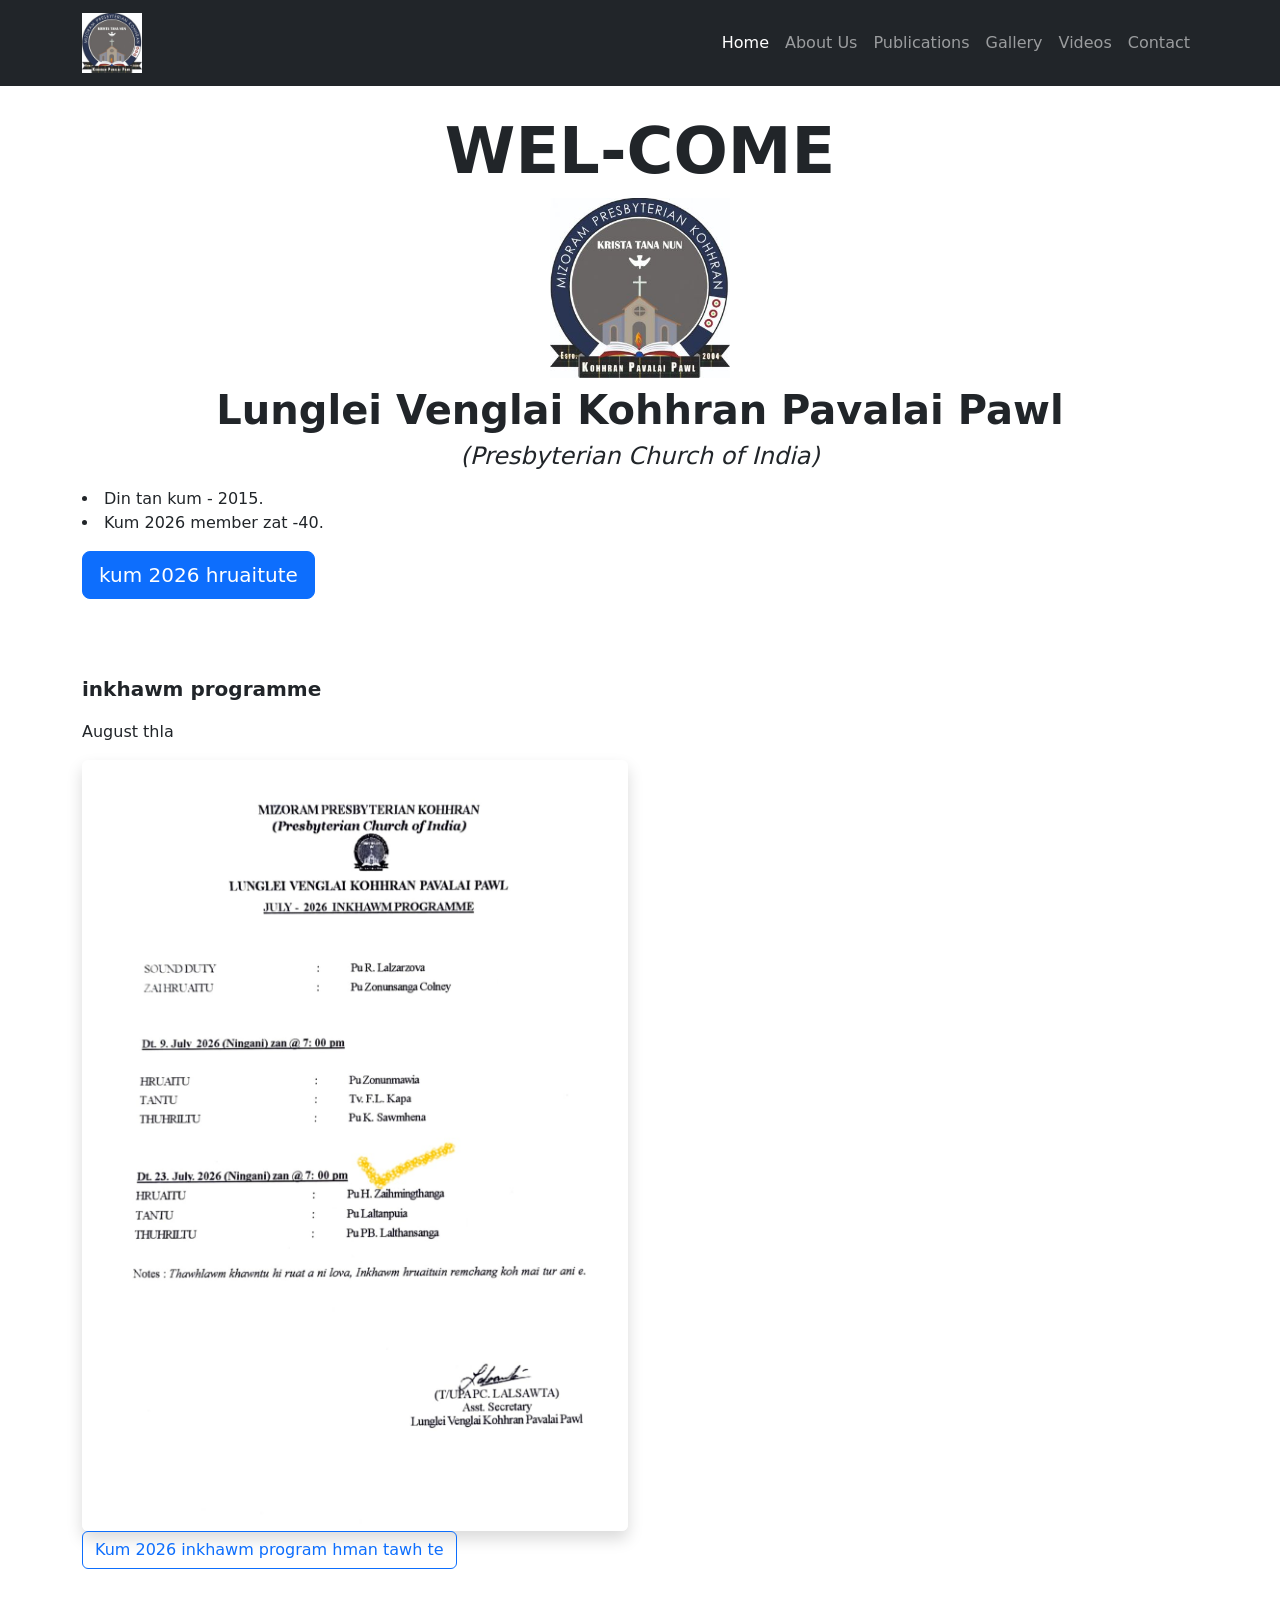
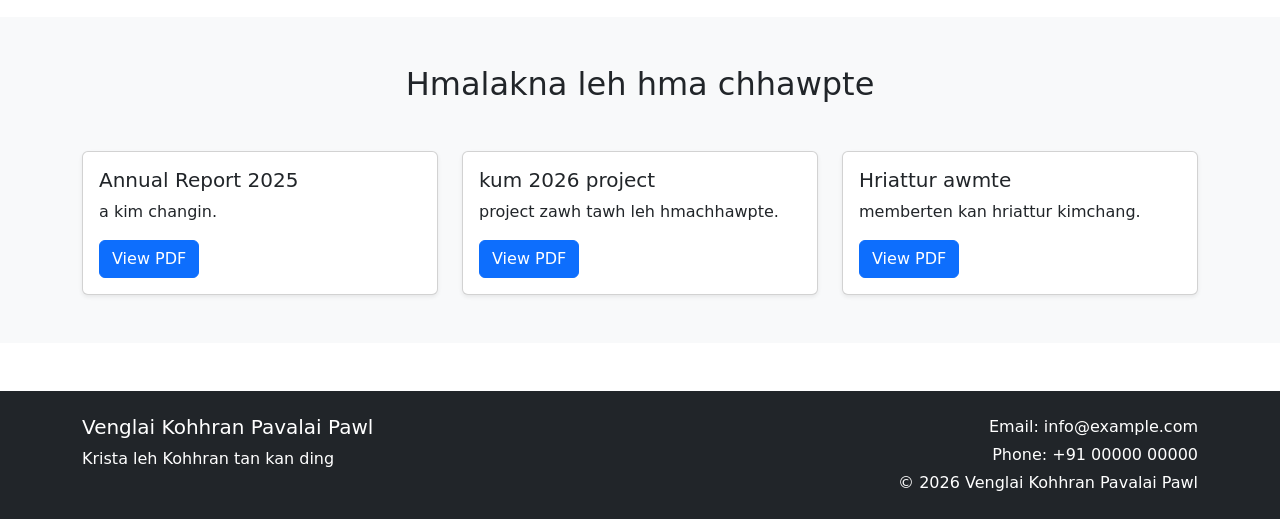
<file: index.html>
<!DOCTYPE html>
<html lang="en">
<head>
<meta charset="UTF-8">
<meta name="viewport" content="width=device-width, initial-scale=1.0">
<title>Our Organization</title>
<link href="https://cdn.jsdelivr.net/npm/bootstrap@5.3.8/dist/css/
bootstrap.min.css" rel="stylesheet">
<link rel="stylesheet" href="css/style.css">
<link rel="manifest" href="manifest.json">
<meta name="theme-color" content="#0d6efd">
</head>
<body>
<nav class="navbar navbar-expand-lg bg-dark navbar-dark">
    <div class="container">

         <a class="navbar-brand d-flex align-items-center"
   href="index.html">

    <img src="images/banner.jpg"
         alt="Organization Logo"
         width="60"
         height="60"
         class="me-4">
		 </a>
        <button class="navbar-toggler" type="button"
                data-bs-toggle="collapse"
                data-bs-target="#mainNav">
            <span class="navbar-toggler-icon"></span>
        </button>

        <div class="collapse navbar-collapse" id="mainNav">
            <ul class="navbar-nav ms-auto">

                <li class="nav-item">
                    <a class="nav-link active" href="index.html">Home</a>
                </li>

                <li class="nav-item">
                    <a class="nav-link" href="about.html">About Us</a>
                </li>

                <li class="nav-item">
                    <a class="nav-link" href="publications.html">Publications</a>
                </li>

                <li class="nav-item">
                    <a class="nav-link" href="gallery.html">Gallery</a>
                </li>

                <li class="nav-item">
                    <a class="nav-link" href="videos.html">Videos</a>
                </li>

                <li class="nav-item">
                    <a class="nav-link" href="contact.html">Contact</a>
                </li>

            </ul>
        </div>
    </div>
</nav>
<section class="hero-section py-5">
    <div class="container py-5 hero-content">
	
        <div class="row align-items-center">

            <div class=" col-lg-12">
			
			
					 
                <h1 class=" text-center display-3 fw-bold">
				WEL-COME
                  </h1>
					<img src="images/banner.jpg" class="d-block mx-auto my-2" style="width:180px; height:auto;" alt="logo">
					 <h1 class=" text-center display-7 fw-bold">
					Lunglei Venglai Kohhran Pavalai Pawl </h1>
					      <h4 class="text-center fst-italic"  "fw-bold">      
						  (Presbyterian Church of India)
                </h4>

                <p class="lead">
				<li>
                    Din tan kum - 2015.
					</li>
					<li>
					Kum 2026 member zat -40.
					</li>
                </p>

                <a href="about.html" class="btn btn-primary btn-lg">
                    kum 2026 hruaitute
                </a>
            </div>
</div>
        </div>
   
</section>
<section class="py-5">
    <div class="container">


        <div class="row align-items-center">
<div class="col-md-6 mt-4 mt-md-0">
                <p class="fs-5 fw-bold"> inkhawm programme </p>

                <p>
                    August thla
                </p>
            <div class="col-md-12">
                <img src="images/prog.jpg"
                     class="img-fluid rounded shadow mx-auto d-block"
                     alt="Organization activity">
            </div>

            

                <a href="about.html" class="btn btn-outline-primary">
                    Kum 2026 inkhawm program hman tawh te
                </a>
            </div>

        </div>
    </div>
</section>
<section class="py-5 bg-light">
    <div class="container">

        <div class="text-center mb-5">
            <h2> Hmalakna leh hma chhawpte</h2>
        </div>

        <div class="row g-4">

            <div class="col-md-6 col-lg-4">
                <div class="card h-100 shadow-sm">
                    <div class="card-body">
                        <h5 class="card-title">Annual Report 2025</h5>
                        <p class="card-text">
                            a kim changin.
                        </p>
                        <a href="publications/Publication1.pdf"
                           class="btn btn-primary"
                           target="_blank">
                            View PDF
                        </a>
                    </div>
                </div>
            </div>
          <div class="col-md-6 col-lg-4">
                <div class="card h-100 shadow-sm">
                    <div class="card-body">
                        <h5 class="card-title"> kum 2026 project</h5>
                        <p class="card-text">
                            project zawh tawh leh hmachhawpte.
                        </p>
                        <a href="publications/publication2.pdf"
                           class="btn btn-primary"
                           target="_blank">
                            View PDF
                        </a>
                    </div>
                </div>
            </div>

            <div class="col-md-6 col-lg-4">
                <div class="card h-100 shadow-sm">
                    <div class="card-body">
                        <h5 class="card-title">Hriattur awmte</h5>
                        <p class="card-text">
                            memberten kan hriattur kimchang.
                        </p>
                        <a href="publications/newsletter.pdf"
                           class="btn btn-primary"
                           target="_blank">
                            View PDF
                        </a>
                    </div>
                </div>
            </div>

        </div>
    </div>
</section>

<footer class="bg-dark text-white py-4 mt-5">
    <div class="container">
        <div class="row">

            <div class="col-md-6">
                <h5>Venglai Kohhran Pavalai Pawl</h5>
                <p>
                    Krista leh Kohhran tan kan ding
                </p>
            </div>

            <div class="col-md-6 text-md-end">
                <p class="mb-1">Email: info@example.com</p>
                <p class="mb-1">Phone: +91 00000 00000</p>
                <p class="mb-0">&copy; 2026 Venglai Kohhran Pavalai Pawl</p>
            </div>

        </div>
    </div>
</footer>
<script>
if ('serviceWorker' in navigator) {
  navigator.serviceWorker.register('service-worker.js');
}
</script>
<script src="https://cdn.jsdelivr.net/npm/bootstrap@5.3.8/dist/js/
bootstrap.bundle.min.js"></script>
</body>
</html>
</file>
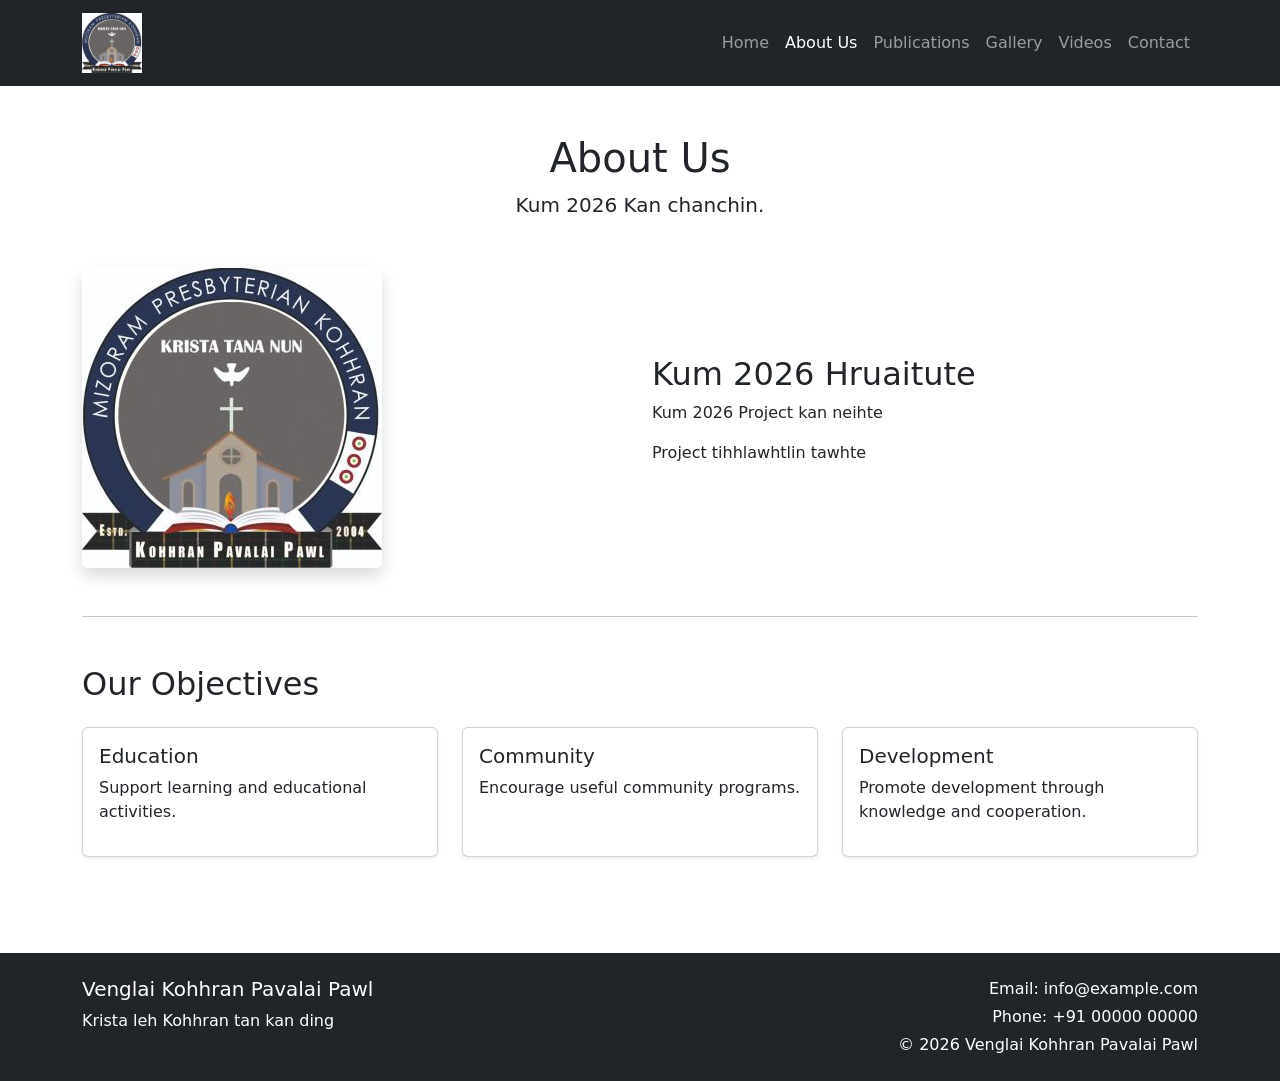
<file: about.html>
<!DOCTYPE html>
<html lang="en">
<head>
<meta charset="UTF-8">
<meta name="viewport" content="width=device-width, initial-scale=1.0">
<title>Our Organization</title>
<link href="https://cdn.jsdelivr.net/npm/bootstrap@5.3.8/dist/css/
bootstrap.min.css" rel="stylesheet">
<link rel="stylesheet" href="css/style.css">
<link rel="manifest" href="manifest.json">
<meta name="theme-color" content="#0d6efd">
</head>
<body>
<nav class="navbar navbar-expand-lg bg-dark navbar-dark">
    <div class="container">

        <a class="navbar-brand d-flex align-items-center"
   href="index.html">

    <img src="images/banner.jpg"
         alt="Organization Logo"
         width="60"
         height="60"
         class="me-4">
		 </a>

        <button class="navbar-toggler" type="button"
                data-bs-toggle="collapse"
                data-bs-target="#mainNav">
            <span class="navbar-toggler-icon"></span>
        </button>

        <div class="collapse navbar-collapse" id="mainNav">
            <ul class="navbar-nav ms-auto">

                <li class="nav-item">
                    <a class="nav-link" href="index.html">Home</a>
                </li>

                <li class="nav-item">
                    <a class="nav-link active" href="about.html">About Us</a>
                </li>

                <li class="nav-item">
                    <a class="nav-link" href="publications.html">Publications</a>
                </li>

                <li class="nav-item">
                    <a class="nav-link" href="gallery.html">Gallery</a>
                </li>

                <li class="nav-item">
                    <a class="nav-link" href="videos.html">Videos</a>
                </li>

                <li class="nav-item">
                    <a class="nav-link" href="contact.html">Contact</a>
                </li>

            </ul>
        </div>
    </div>
</nav>
<section class="py-5">
<div class="container">
<div class="text-center mb-5">
<h1>About Us</h1>
<p class="lead">
 Kum 2026 Kan chanchin.
</p>
</div>
<div class="row align-items-center g-4">
<div class="col-md-6">
<img src="images/banner.jpg"
class="img-fluid rounded shadow"
alt="About our organization">
</div>
<div class="col-md-6">
<h2> Kum 2026 Hruaitute</h2>
<p>
 Kum 2026 Project kan neihte
</p>
<p>
 Project tihhlawhtlin tawhte
</p>
</div>
</div>
<hr class="my-5">
<h2 class="mb-4">Our Objectives</h2>
<div class="row g-4">
<div class="col-md-4">
<div class="card h-100 shadow-sm">
<div class="card-body">
<h5>Education</h5>
<p>
 Support learning and educational activities.
</p>
</div>
</div>
</div>
<div class="col-md-4">
<div class="card h-100 shadow-sm">
<div class="card-body">
<h5>Community</h5>
<p>
 Encourage useful community programs.
</p>
</div>
</div>
</div>
<div class="col-md-4">
<div class="card h-100 shadow-sm">
<div class="card-body">
<h5>Development</h5>
<p>
 Promote development through knowledge and 
 cooperation.
</p>
</div>
</div>
</div>
</div>
</div>
</section>
<footer class="bg-dark text-white py-4 mt-5">
    <div class="container">
        <div class="row">

            <div class="col-md-6">
                <h5>Venglai Kohhran Pavalai Pawl</h5>
                <p>
                    Krista leh Kohhran tan kan ding
                </p>
            </div>

            <div class="col-md-6 text-md-end">
                <p class="mb-1">Email: info@example.com</p>
                <p class="mb-1">Phone: +91 00000 00000</p>
                <p class="mb-0">&copy; 2026 Venglai Kohhran Pavalai Pawl</p>
            </div>

        </div>
    </div>
</footer>
<script>
if ('serviceWorker' in navigator) {
  navigator.serviceWorker.register('service-worker.js');
}
</script>
<script src="https://cdn.jsdelivr.net/npm/bootstrap@5.3.8/dist/js/
bootstrap.bundle.min.js"></script>
</body>
</html>
</file>
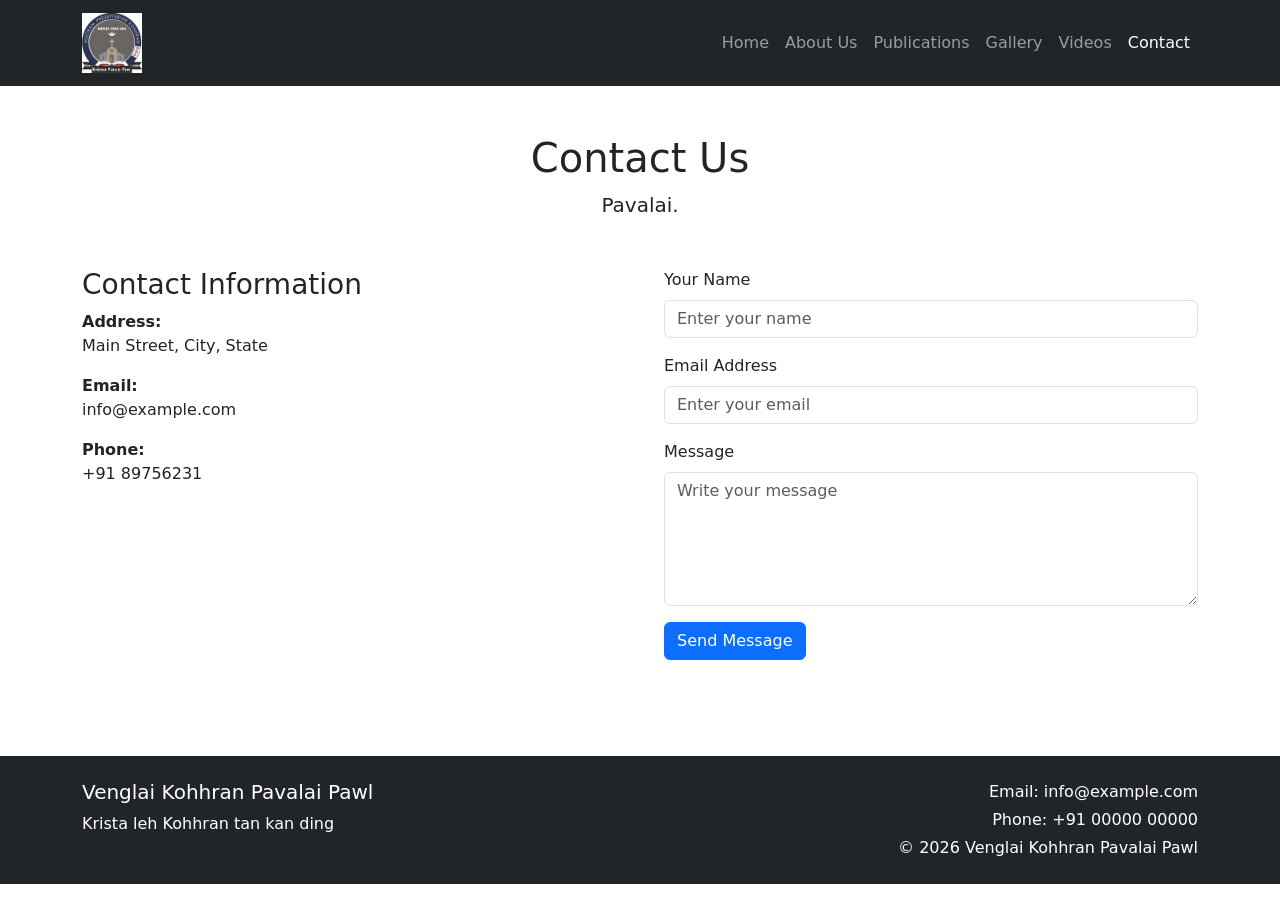
<file: contact.html>
<!DOCTYPE html>
<html lang="en">
<head>
<meta charset="UTF-8">
<meta name="viewport" content="width=device-width, initial-scale=1.0">
<title>Our Organization</title>
<link href="https://cdn.jsdelivr.net/npm/bootstrap@5.3.8/dist/css/
bootstrap.min.css" rel="stylesheet">
<link rel="stylesheet" href="css/style.css">
<link rel="manifest" href="manifest.json">
<meta name="theme-color" content="#0d6efd">
</head>
<body>
<nav class="navbar navbar-expand-lg bg-dark navbar-dark">
    <div class="container">

        <a class="navbar-brand d-flex align-items-center"
   href="index.html">

    <img src="images/banner.jpg"
         alt="Organization Logo"
         width="60"
         height="60"
         class="me-4">
		 </a>

        <button class="navbar-toggler" type="button"
                data-bs-toggle="collapse"
                data-bs-target="#mainNav">
            <span class="navbar-toggler-icon"></span>
        </button>

        <div class="collapse navbar-collapse" id="mainNav">
            <ul class="navbar-nav ms-auto">

                <li class="nav-item">
                    <a class="nav-link" href="index.html">Home</a>
                </li>

                <li class="nav-item">
                    <a class="nav-link" href="about.html">About Us</a>
                </li>

                <li class="nav-item">
                    <a class="nav-link" href="publications.html">Publications</a>
                </li>

                <li class="nav-item">
                    <a class="nav-link" href="gallery.html">Gallery</a>
                </li>

                <li class="nav-item">
                    <a class="nav-link" href="videos.html">Videos</a>
                </li>

                <li class="nav-item">
                    <a class="nav-link active" href="contact.html">Contact</a>
                </li>

            </ul>
        </div>
    </div>
</nav>
<section class="py-5">
<div class="container">
<div class="text-center mb-5">
<h1>Contact Us</h1>
<p class="lead">Pavalai.</p>
</div>
<div class="row g-5">
<div class="col-md-6">
<h3>Contact Information</h3>
<p>
<strong>Address:</strong><br>
 Main Street, City, State
</p>
<p>
<strong>Email:</strong><br>
 info@example.com
</p>
<p>
<strong>Phone:</strong><br>
 +91 89756231
</p>
</div>
<div class="col-md-6">
<form>
<div class="mb-3">
<label for="name" class="form-label">
Your Name
</label>
<input type="text"
class="form-control"
id="name"
placeholder="Enter your name">
</div>
<div class="mb-3">
<label for="email" class="form-label">
 Email Address
</label>
<input type="email"
class="form-control"
id="email"
placeholder="Enter your email">
</div>
<div class="mb-3">
<label for="message" class="form-label">
 Message
</label>
<textarea class="form-control"
id="message"
rows="5"
placeholder="Write your message"></textarea>
</div>
<button type="submit" class="btn btn-primary">
Send Message
</button>
</form>
</div>
</div>
</div>
</section>

<footer class="bg-dark text-white py-4 mt-5">
    <div class="container">
        <div class="row">

            <div class="col-md-6">
                <h5>Venglai Kohhran Pavalai Pawl</h5>
                <p>
                    Krista leh Kohhran tan kan ding
                </p>
            </div>

            <div class="col-md-6 text-md-end">
                <p class="mb-1">Email: info@example.com</p>
                <p class="mb-1">Phone: +91 00000 00000</p>
                <p class="mb-0">&copy; 2026 Venglai Kohhran Pavalai Pawl</p>
            </div>

        </div>
    </div>
</footer>
<script>
if ('serviceWorker' in navigator) {
  navigator.serviceWorker.register('service-worker.js');
}
</script>
<script src="https://cdn.jsdelivr.net/npm/bootstrap@5.3.8/dist/js/
bootstrap.bundle.min.js"></script>
</body>
</html>
</file>
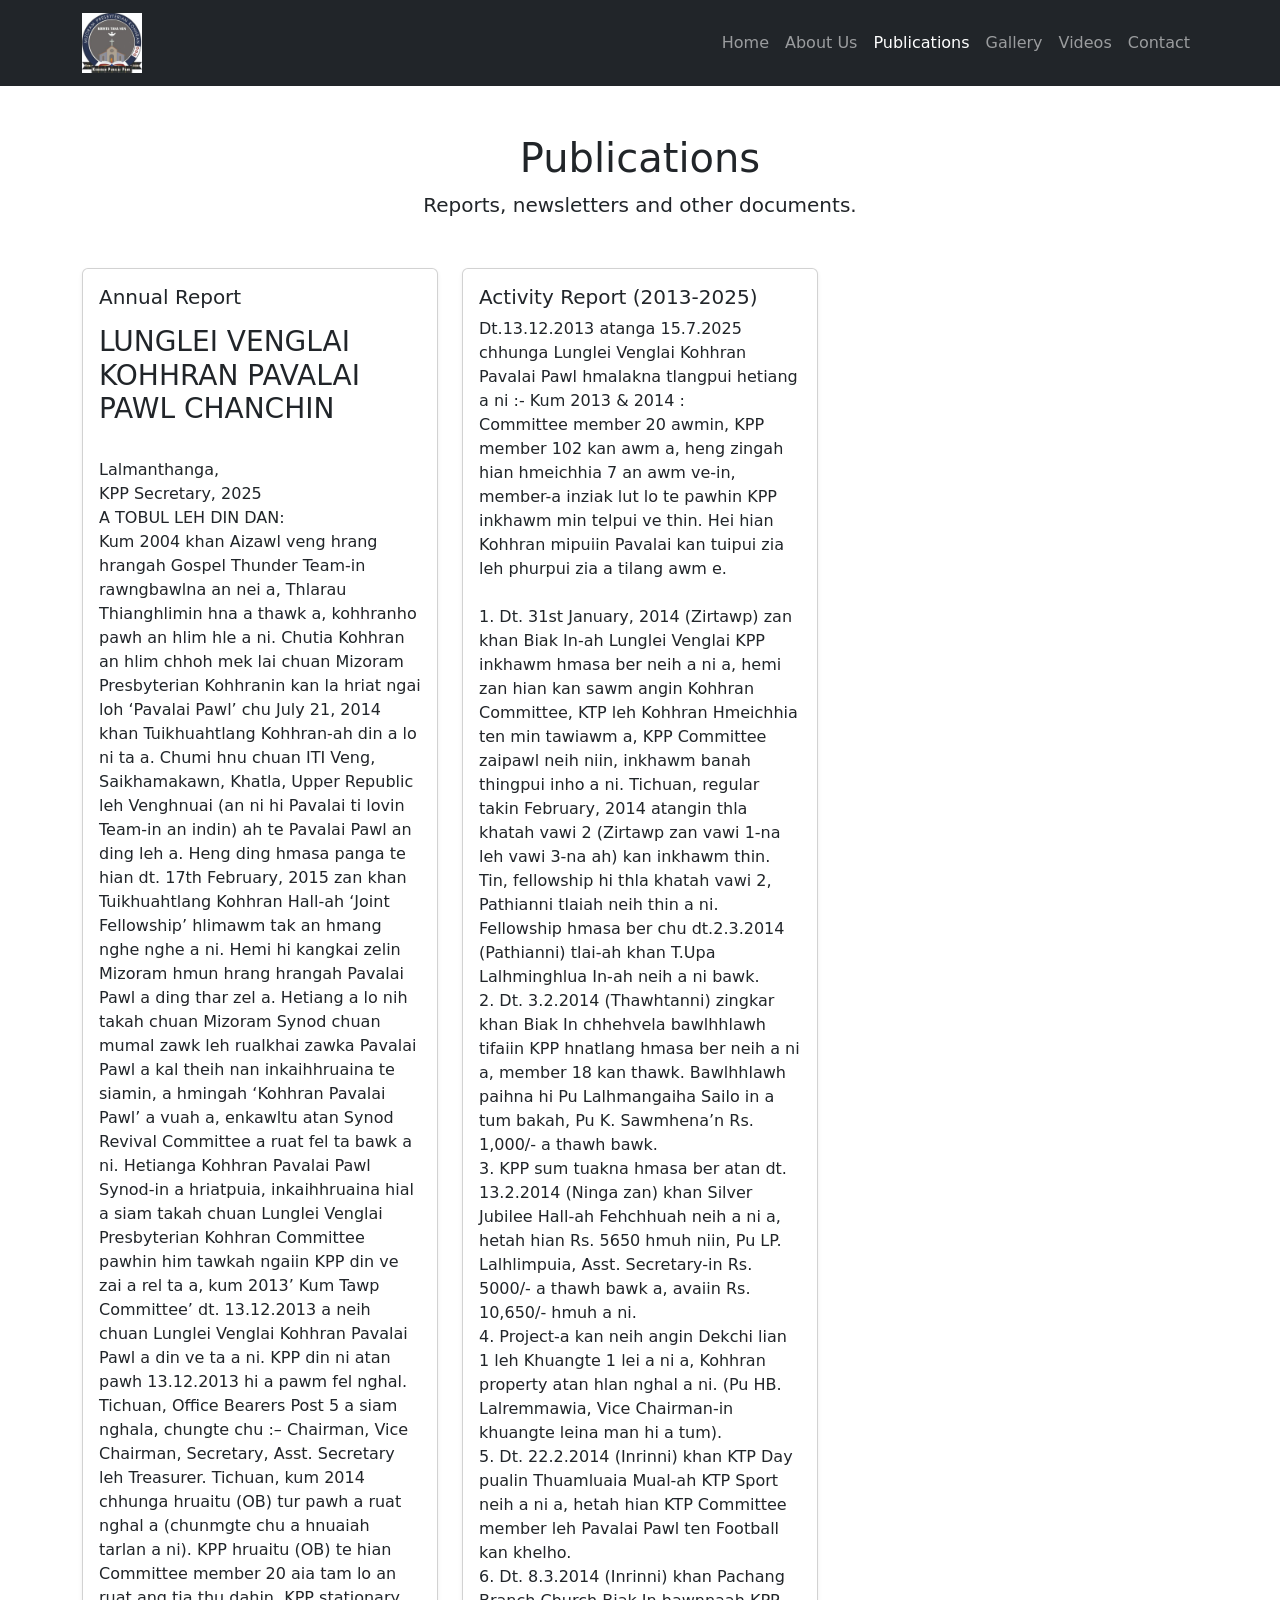
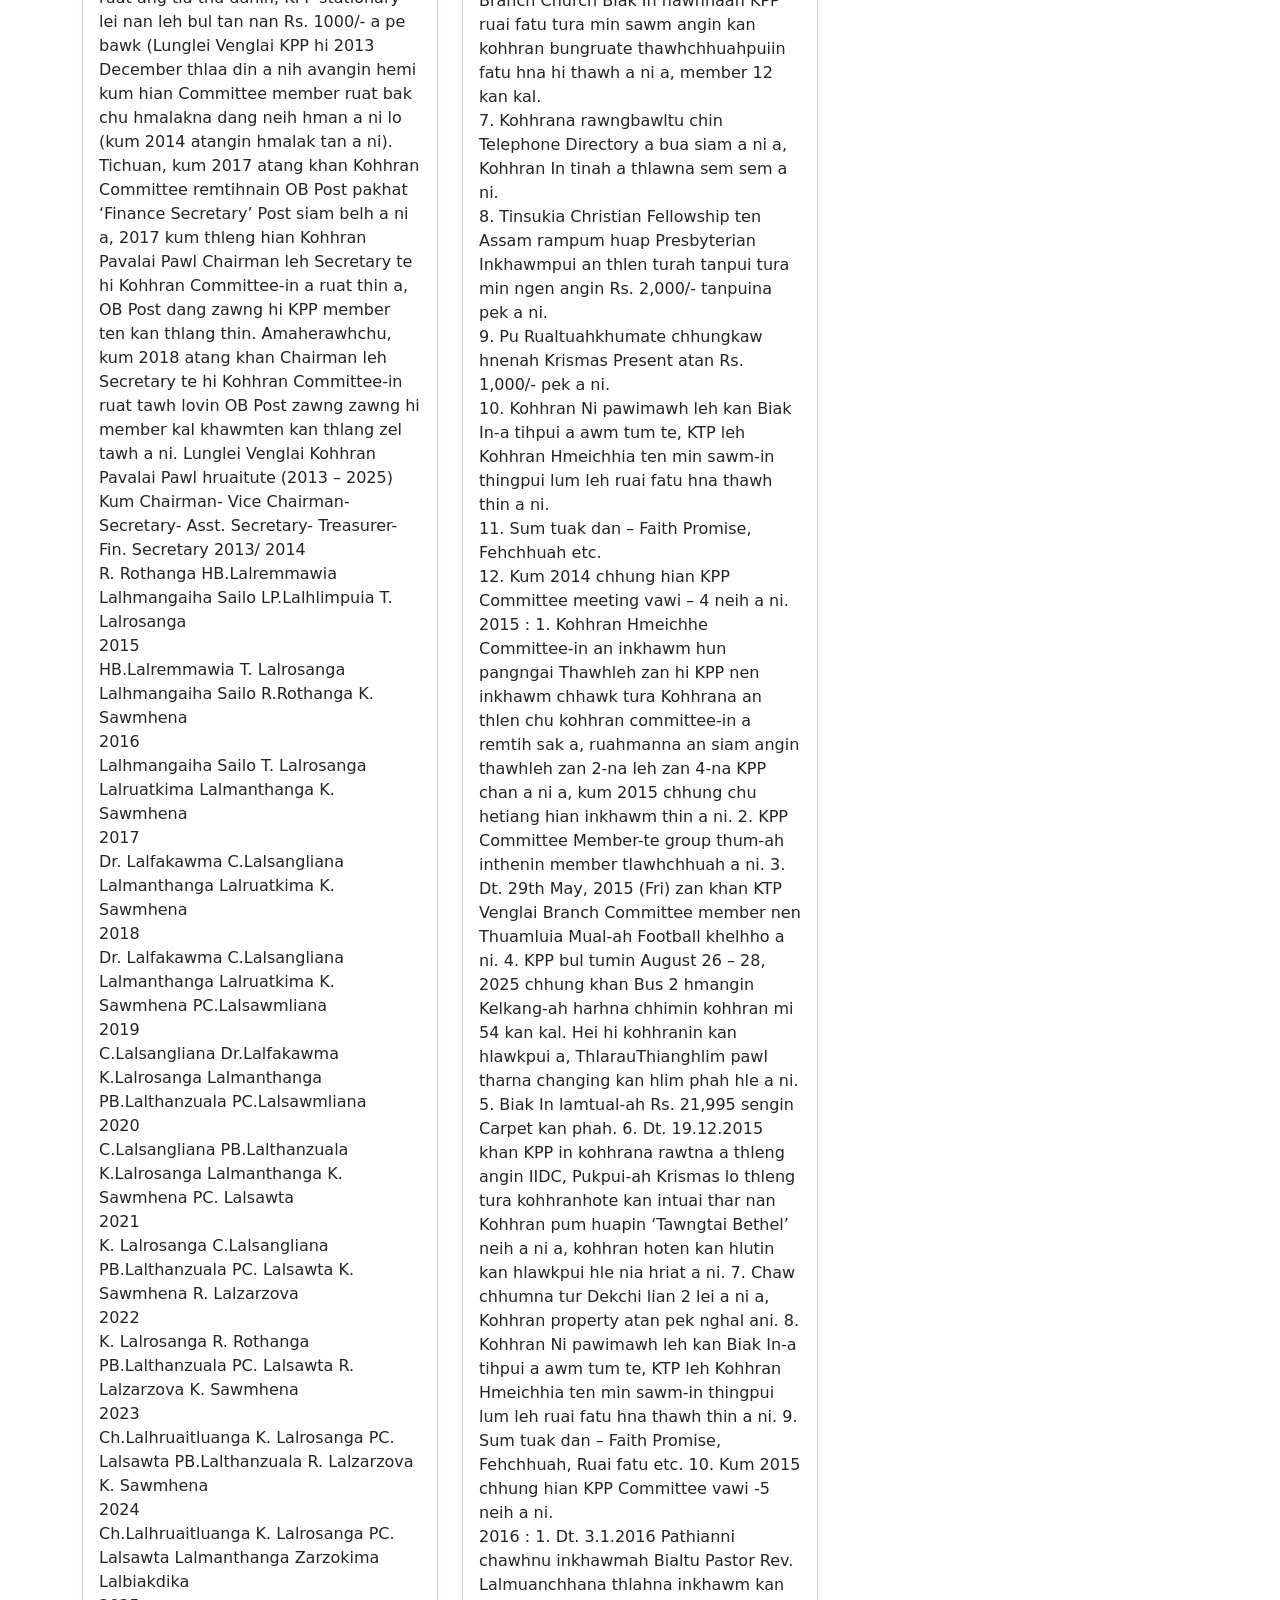
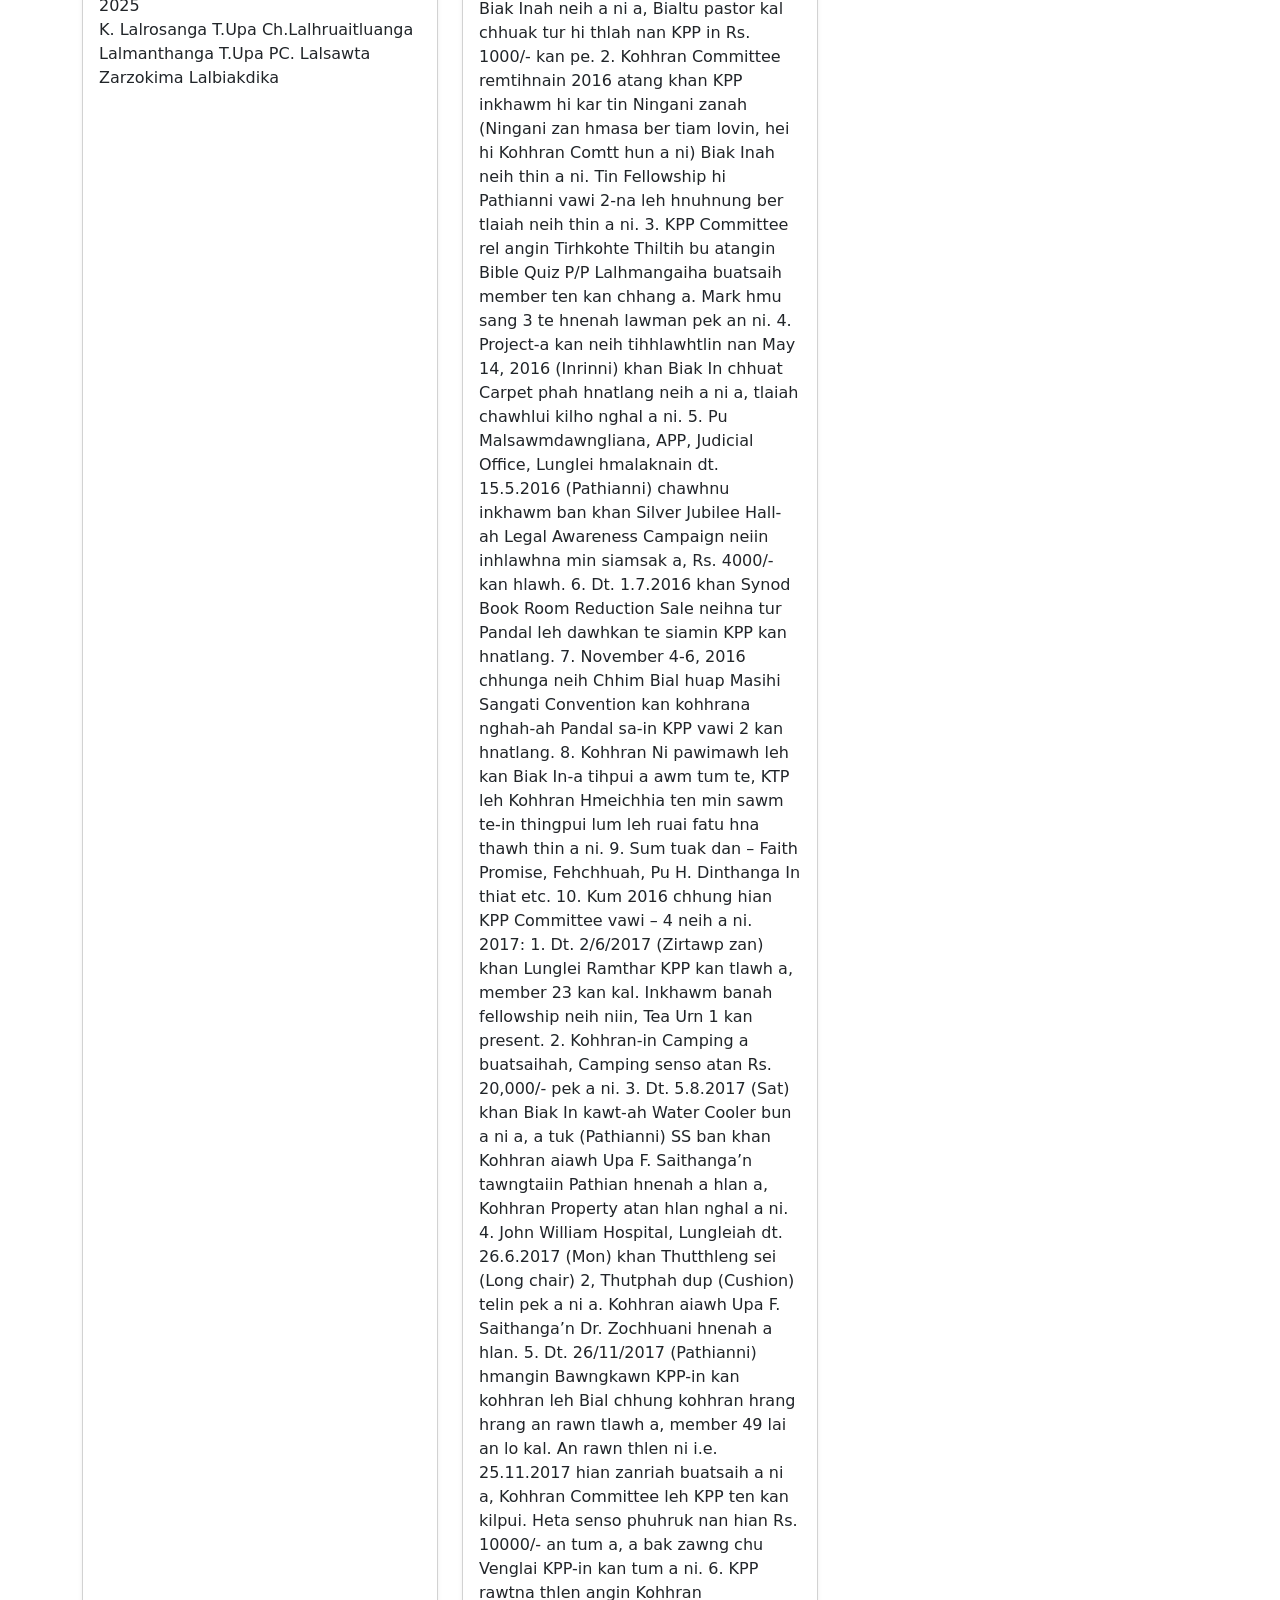
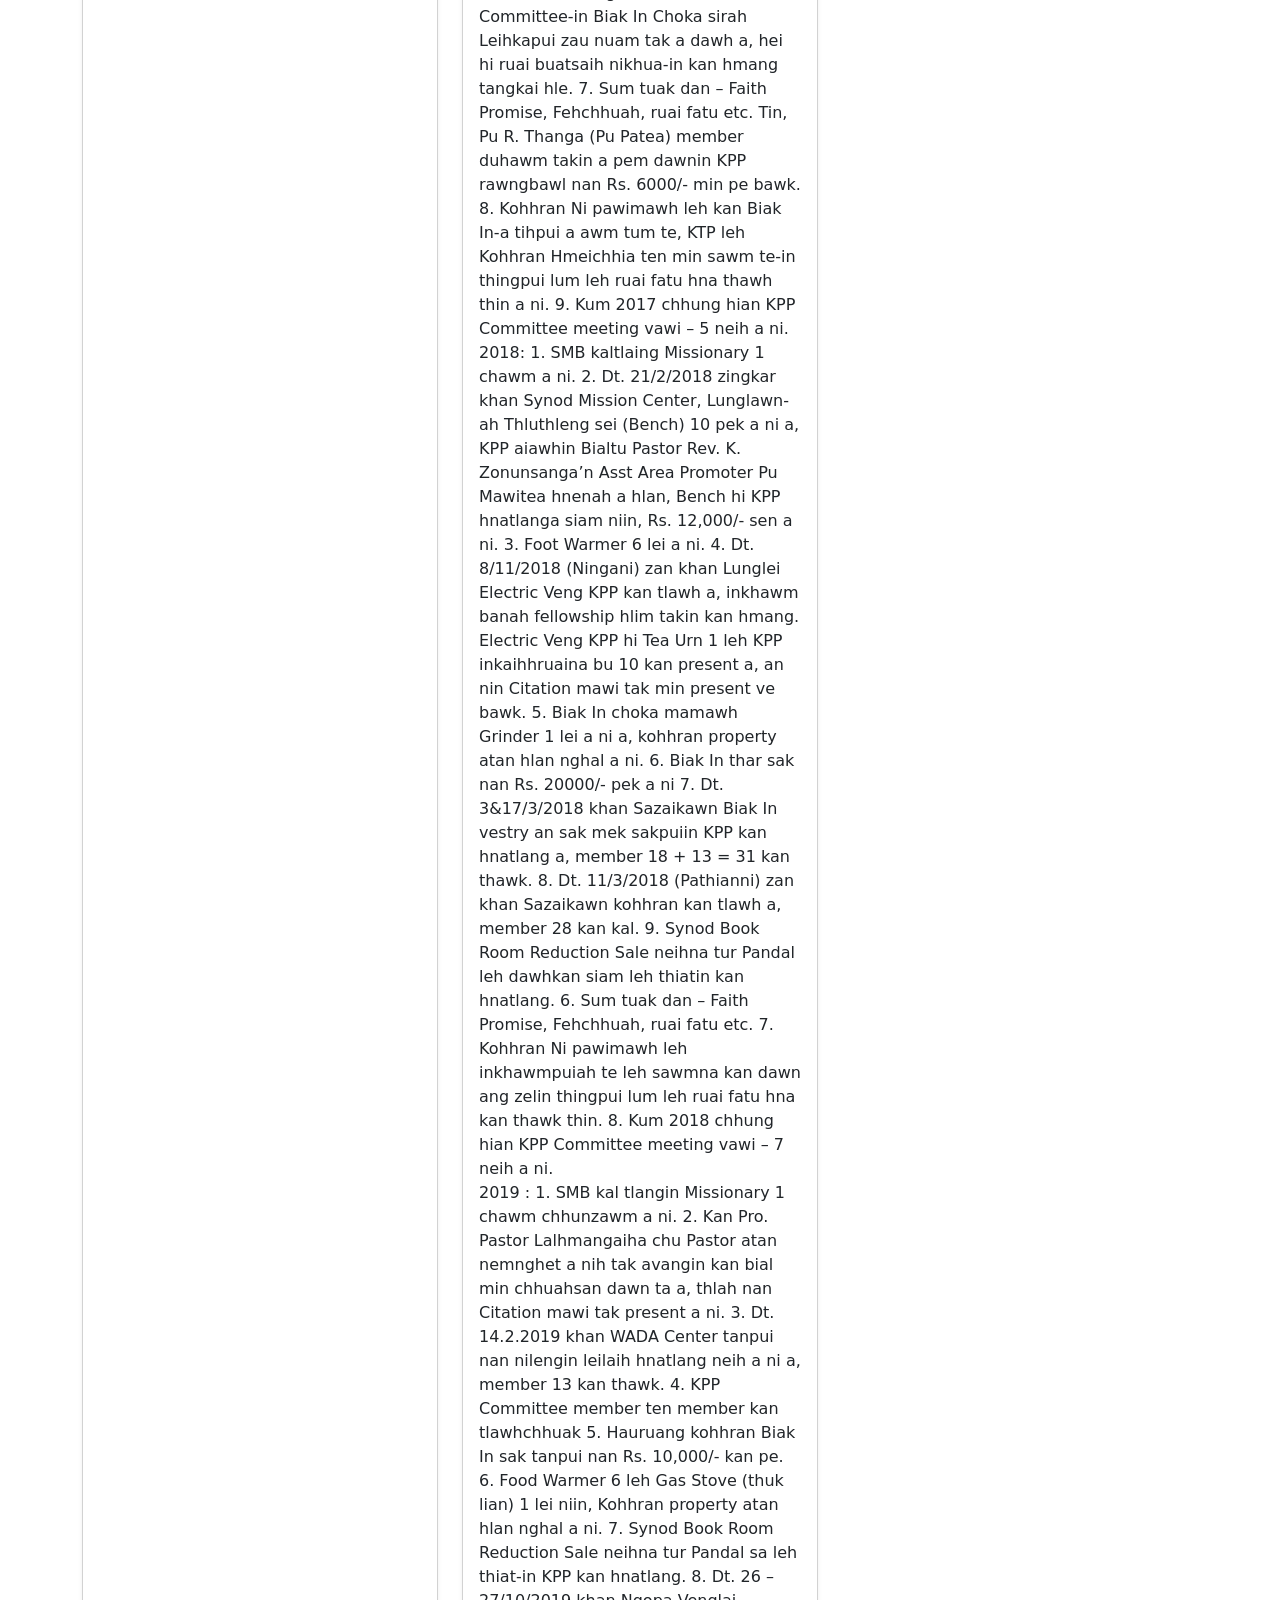
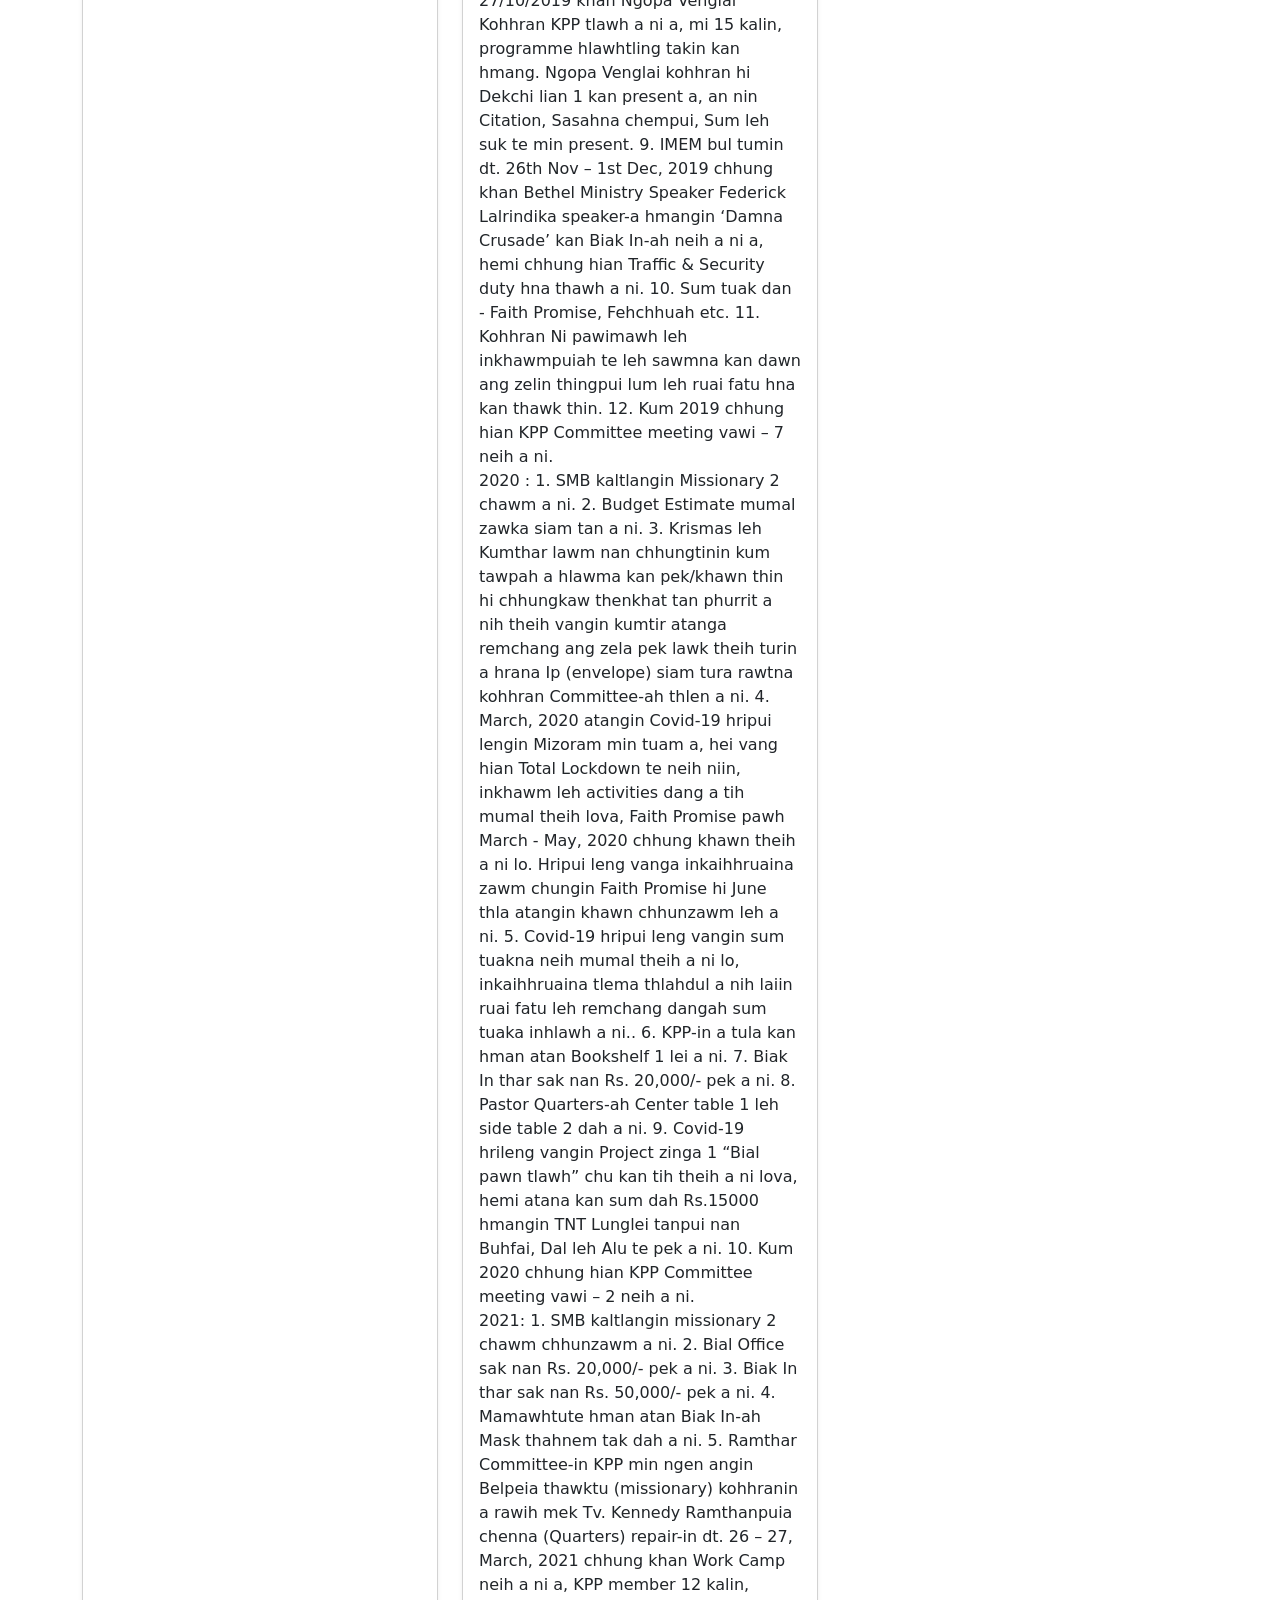
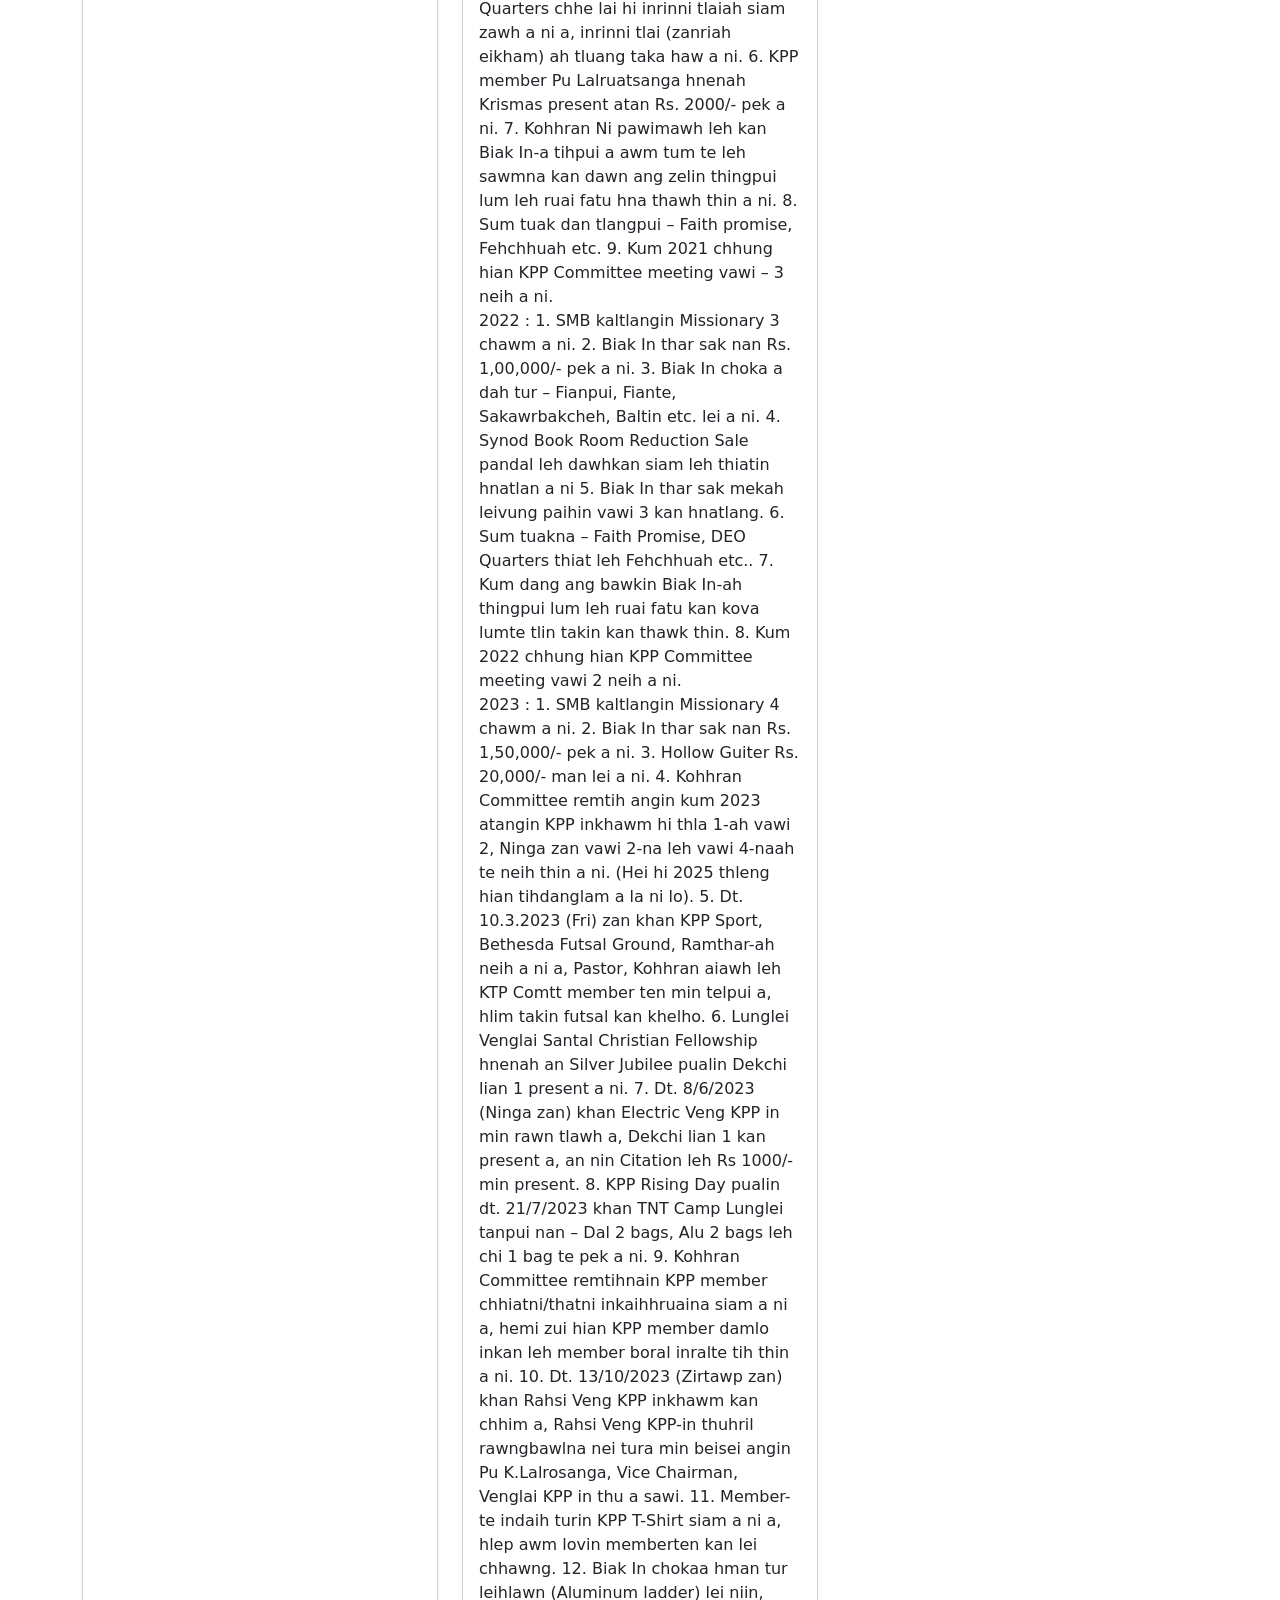
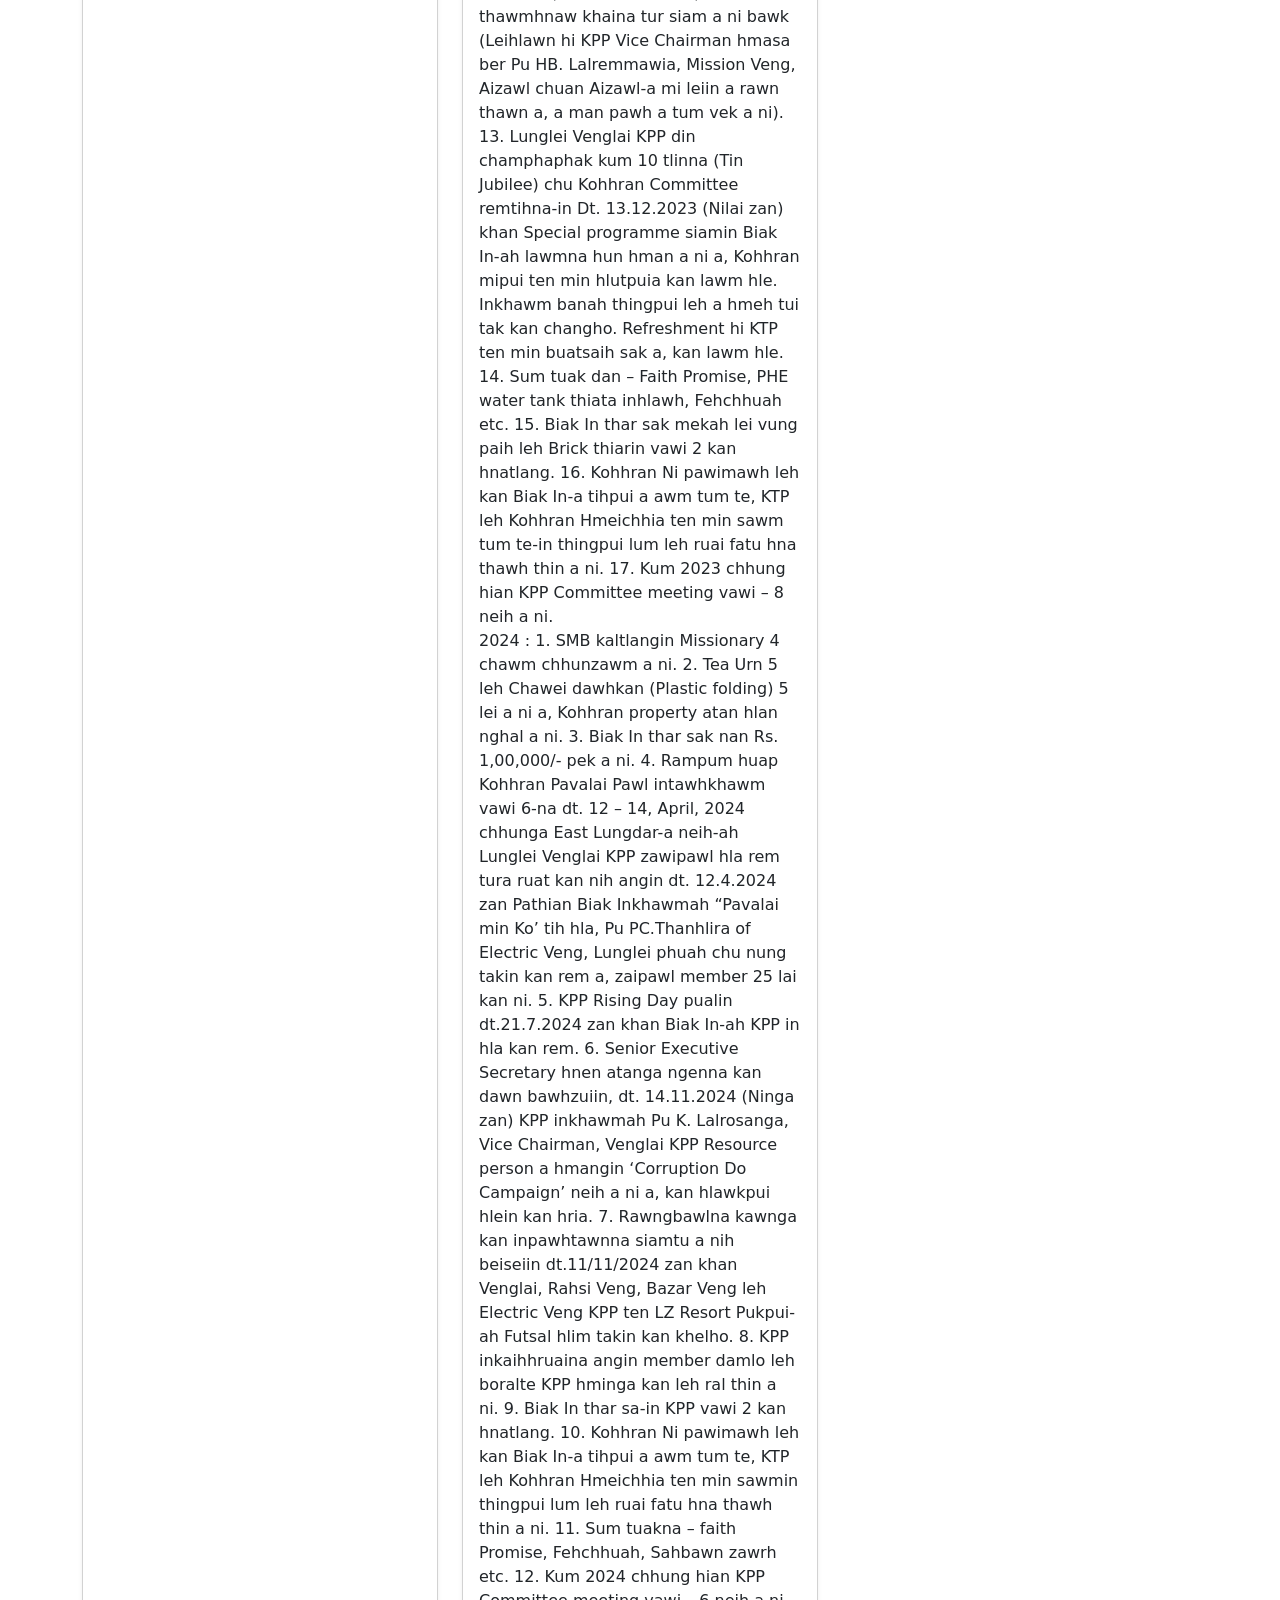
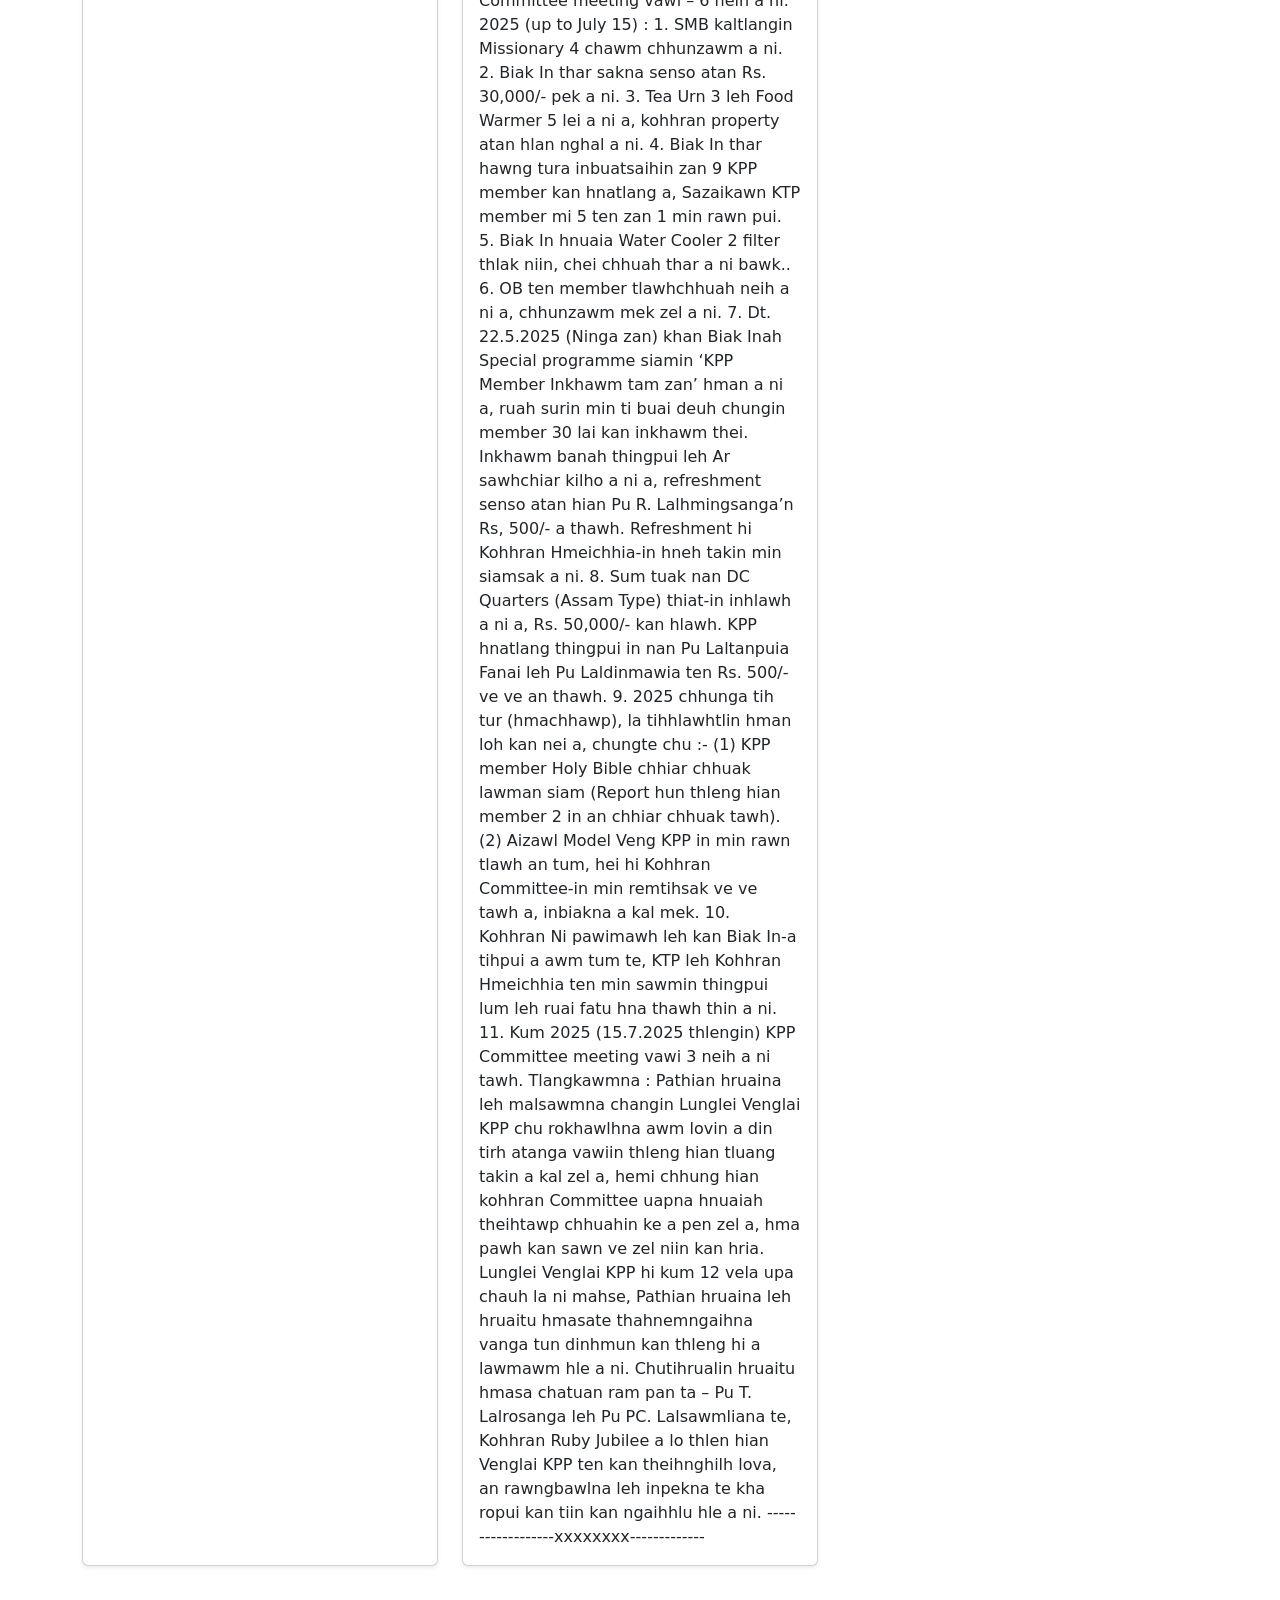
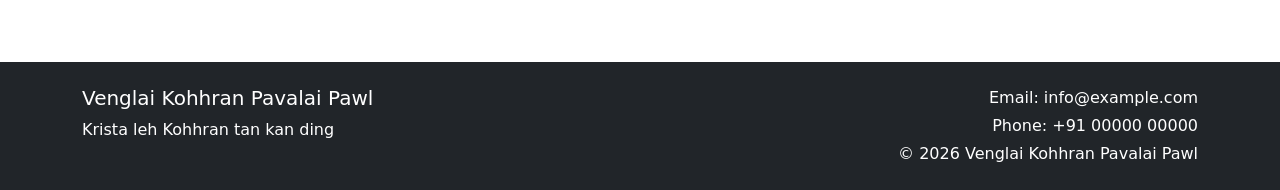
<file: publications.html>
<!DOCTYPE html>
<html lang="en">
<head>
<meta charset="UTF-8">
<meta name="viewport" content="width=device-width, initial-scale=1.0">
<title>Our Organization</title>
<link href="https://cdn.jsdelivr.net/npm/bootstrap@5.3.8/dist/css/
bootstrap.min.css" rel="stylesheet">
<link rel="stylesheet" href="css/style.css">
<link rel="manifest" href="manifest.json">
<meta name="theme-color" content="#0d6efd">
</head>
<body>
<nav class="navbar navbar-expand-lg bg-dark navbar-dark">
    <div class="container">

        <a class="navbar-brand d-flex align-items-center"
   href="index.html">

    <img src="images/banner.jpg"
         alt="Organization Logo"
         width="60"
         height="60"
         class="me-4">
		 </a>

        <button class="navbar-toggler" type="button"
                data-bs-toggle="collapse"
                data-bs-target="#mainNav">
            <span class="navbar-toggler-icon"></span>
        </button>

        <div class="collapse navbar-collapse" id="mainNav">
            <ul class="navbar-nav ms-auto">

                <li class="nav-item">
                    <a class="nav-link" href="index.html">Home</a>
                </li>

                <li class="nav-item">
                    <a class="nav-link" href="about.html">About Us</a>
                </li>

                <li class="nav-item">
                    <a class="nav-link active" href="publications.html">Publications</a>
                </li>

                <li class="nav-item">
                    <a class="nav-link" href="gallery.html">Gallery</a>
                </li>

                <li class="nav-item">
                    <a class="nav-link" href="videos.html">Videos</a>
                </li>

                <li class="nav-item">
                    <a class="nav-link" href="contact.html">Contact</a>
                </li>

            </ul>
        </div>
    </div>
</nav>
<section class="py-5">
<div class="container">
<div class="text-center mb-5">
<h1>Publications</h1>
<p class="lead">
 Reports, newsletters and other documents.
</p>
</div>
<div class="row g-4">
<div class="col-md-6 col-lg-4">
<div class="card h-100 shadow-sm">
<div class="card-body">
<h5 class="card-title">Annual Report</h5>
<p class="card-text">
 
<h3> LUNGLEI VENGLAI KOHHRAN PAVALAI PAWL CHANCHIN</h3>
<br>
                                                    Lalmanthanga,
<br>													KPP Secretary, 2025
													<br>

A TOBUL LEH DIN DAN:<br>
 Kum 2004 khan Aizawl veng hrang hrangah Gospel Thunder Team-in rawngbawlna an nei a, Thlarau Thianghlimin hna a thawk a, kohhranho pawh an hlim hle a ni. Chutia Kohhran an hlim chhoh mek lai chuan Mizoram Presbyterian Kohhranin kan la hriat ngai loh ‘Pavalai Pawl’ chu July 21, 2014 khan Tuikhuahtlang Kohhran-ah din a lo ni ta a. Chumi hnu chuan ITI Veng, Saikhamakawn, Khatla, Upper Republic leh Venghnuai (an ni hi Pavalai ti lovin Team-in an indin) ah te Pavalai Pawl an ding leh a. Heng ding hmasa panga te hian dt. 17th February, 2015 zan khan Tuikhuahtlang Kohhran Hall-ah ‘Joint Fellowship’ hlimawm tak an hmang nghe nghe a ni.  Hemi hi kangkai zelin Mizoram hmun hrang hrangah Pavalai Pawl a ding thar zel a. Hetiang a lo nih takah chuan Mizoram Synod chuan mumal zawk leh rualkhai zawka Pavalai Pawl a kal theih nan inkaihhruaina te siamin, a hmingah ‘Kohhran Pavalai Pawl’ a vuah a, enkawltu atan Synod Revival Committee a ruat fel ta bawk a ni. Hetianga Kohhran Pavalai Pawl Synod-in a hriatpuia, inkaihhruaina hial a siam takah chuan Lunglei Venglai Presbyterian Kohhran Committee pawhin him tawkah ngaiin KPP din ve zai a rel ta a, kum 2013’ Kum Tawp Committee’ dt. 13.12.2013 a neih chuan  Lunglei Venglai Kohhran Pavalai Pawl a din ve ta a ni. KPP din ni atan pawh 13.12.2013 hi a pawm fel nghal. Tichuan, Office Bearers Post 5 a siam nghala, chungte chu :– Chairman, Vice Chairman, Secretary, Asst. Secretary leh Treasurer. Tichuan, kum 2014 chhunga hruaitu (OB) tur pawh a ruat nghal a (chunmgte chu a hnuaiah tarlan a ni). KPP hruaitu (OB) te hian Committee member 20 aia tam lo an ruat ang tia thu dahin, KPP stationary lei nan leh bul tan nan Rs. 1000/- a pe bawk (Lunglei Venglai KPP hi 2013 December thlaa din a nih avangin hemi kum hian Committee member ruat bak chu hmalakna dang neih hman a ni lo (kum 2014 atangin hmalak tan a ni). Tichuan, kum 2017 atang khan Kohhran Committee remtihnain OB Post pakhat ‘Finance Secretary’ Post siam belh a ni a, 2017 kum thleng hian Kohhran Pavalai Pawl Chairman leh Secretary te hi Kohhran Committee-in a ruat thin a, OB Post dang zawng hi KPP member ten kan thlang thin. Amaherawhchu, kum 2018 atang khan Chairman leh Secretary te hi Kohhran Committee-in ruat tawh lovin OB Post zawng zawng hi member kal khawmten kan thlang zel tawh a ni. 

Lunglei Venglai Kohhran Pavalai Pawl hruaitute (2013 – 2025)
Kum	Chairman-	Vice Chairman-	Secretary-	Asst. Secretary-	Treasurer-	Fin. Secretary
2013/
2014 <br>	R. Rothanga	HB.Lalremmawia	Lalhmangaiha Sailo	LP.Lalhlimpuia	T. Lalrosanga	<br>
2015 <br>	HB.Lalremmawia	T. Lalrosanga	Lalhmangaiha Sailo	R.Rothanga	K. Sawmhena	<br>
2016 <br>	Lalhmangaiha Sailo	T. Lalrosanga	Lalruatkima	Lalmanthanga	K. Sawmhena	<br>
2017 <br>	Dr. Lalfakawma	C.Lalsangliana	Lalmanthanga	Lalruatkima	K. Sawmhena	<br>
2018 <br>	Dr. Lalfakawma	C.Lalsangliana	Lalmanthanga	Lalruatkima	K. Sawmhena	PC.Lalsawmliana <br>
2019 <br>	C.Lalsangliana	Dr.Lalfakawma	K.Lalrosanga	Lalmanthanga	PB.Lalthanzuala	PC.Lalsawmliana <br>
2020 <br>	C.Lalsangliana	PB.Lalthanzuala	K.Lalrosanga	Lalmanthanga	K. Sawmhena	PC. Lalsawta <br>
2021 <br>	K. Lalrosanga	C.Lalsangliana	PB.Lalthanzuala	PC. Lalsawta	K. Sawmhena	R. Lalzarzova <br>
2022 <br>	K. Lalrosanga	R. Rothanga	PB.Lalthanzuala	PC. Lalsawta	R. Lalzarzova	K. Sawmhena <br>
2023 <br>	Ch.Lalhruaitluanga	K. Lalrosanga	PC. Lalsawta	PB.Lalthanzuala	R. Lalzarzova	K. Sawmhena <br>
2024 <br>	Ch.Lalhruaitluanga	K. Lalrosanga	PC. Lalsawta	Lalmanthanga	Zarzokima	Lalbiakdika <br>
2025 <br>	K. Lalrosanga	T.Upa Ch.Lalhruaitluanga	Lalmanthanga	T.Upa PC. Lalsawta	Zarzokima	Lalbiakdika <br>



<br>

</p>

</div>
</div>
</div>
<div class="col-md-6 col-lg-4">
<div class="card h-100 shadow-sm">
<div class="card-body">
<h5 class="card-title">Activity Report (2013-2025)</h5>
<p class="card-text">
 Dt.13.12.2013 atanga 15.7.2025 chhunga Lunglei Venglai Kohhran Pavalai Pawl hmalakna tlangpui hetiang a ni :- 
    Kum 2013 & 2014 : <br>
Committee member 20 awmin, KPP member 102 kan awm a, heng zingah hian hmeichhia 7 an awm ve-in, member-a inziak lut lo te pawhin KPP inkhawm min telpui ve thin. Hei hian Kohhran mipuiin Pavalai kan tuipui zia leh phurpui zia a tilang awm e. <br> 
<br>1.	Dt. 31st January, 2014 (Zirtawp) zan khan Biak In-ah Lunglei Venglai KPP inkhawm hmasa ber neih a ni a, hemi zan hian kan sawm angin Kohhran Committee, KTP leh Kohhran Hmeichhia ten min tawiawm a, KPP Committee zaipawl neih niin, inkhawm banah thingpui inho a ni.  Tichuan, regular takin February, 2014 atangin thla khatah vawi 2 (Zirtawp zan vawi 1-na leh vawi 3-na ah) kan inkhawm thin. Tin, fellowship hi thla khatah vawi 2, Pathianni tlaiah neih thin a ni. Fellowship hmasa ber chu dt.2.3.2014 (Pathianni) tlai-ah khan T.Upa Lalhminghlua In-ah neih a ni bawk. 
<br>2.	Dt. 3.2.2014 (Thawhtanni) zingkar khan Biak In chhehvela bawlhhlawh tifaiin KPP hnatlang hmasa ber neih a ni a, member 18 kan thawk. Bawlhhlawh paihna hi Pu Lalhmangaiha Sailo in a tum bakah, Pu K. Sawmhena’n Rs. 1,000/- a thawh bawk.
<br>3.	KPP sum tuakna hmasa ber atan dt. 13.2.2014 (Ninga zan) khan Silver Jubilee Hall-ah Fehchhuah neih a ni a, hetah hian Rs. 5650 hmuh niin, Pu LP. Lalhlimpuia, Asst. Secretary-in Rs. 5000/- a thawh bawk a, avaiin Rs. 10,650/- hmuh a ni.
<br>4.	Project-a kan neih angin Dekchi lian 1 leh Khuangte 1 lei a ni a, Kohhran property atan hlan nghal a ni. (Pu HB. Lalremmawia, Vice Chairman-in khuangte leina man hi a tum).
<br>5.	Dt. 22.2.2014 (Inrinni) khan KTP Day pualin Thuamluaia Mual-ah KTP Sport neih a ni a, hetah hian KTP Committee member leh Pavalai Pawl ten Football kan khelho.
<br>6.	Dt. 8.3.2014 (Inrinni) khan Pachang Branch Church Biak In hawnnaah KPP ruai fatu tura min sawm angin kan kohhran bungruate thawhchhuahpuiin fatu hna hi thawh a ni a, member 12 kan kal.
<br>7.	Kohhrana rawngbawltu chin Telephone Directory a bua siam a ni a, Kohhran In tinah a thlawna sem sem a ni.
<br>8.	Tinsukia Christian Fellowship ten Assam rampum huap Presbyterian Inkhawmpui an thlen turah tanpui tura min ngen angin Rs. 2,000/- tanpuina pek a ni.
<br>9.	Pu Rualtuahkhumate chhungkaw hnenah Krismas Present atan Rs. 1,000/- pek a ni.
<br>10.	Kohhran Ni pawimawh leh kan Biak In-a tihpui a awm tum te, KTP leh Kohhran         Hmeichhia ten min sawm-in thingpui lum leh ruai fatu hna thawh thin a ni.
<br>11.	Sum tuak dan – Faith Promise, Fehchhuah etc.
<br>12.	Kum 2014 chhung hian KPP Committee meeting vawi – 4 neih a ni.
<br>
2015	:
1.	Kohhran Hmeichhe Committee-in an inkhawm hun pangngai Thawhleh zan hi KPP nen inkhawm chhawk tura Kohhrana an thlen chu kohhran committee-in a remtih sak a, ruahmanna an siam angin thawhleh zan 2-na leh zan 4-na KPP chan a ni a, kum 2015 chhung chu hetiang hian inkhawm thin a ni.
2.	KPP Committee Member-te group thum-ah inthenin member tlawhchhuah a ni.
3.	Dt. 29th May, 2015 (Fri) zan khan KTP Venglai Branch Committee member nen Thuamluia Mual-ah Football khelhho a ni.
4.	KPP bul tumin August 26 – 28, 2025 chhung khan Bus 2 hmangin Kelkang-ah harhna chhimin kohhran mi 54 kan kal. Hei hi kohhranin kan hlawkpui a, ThlarauThianghlim pawl tharna changing kan hlim phah hle a ni.



5.	Biak In lamtual-ah Rs. 21,995 sengin Carpet kan phah.
6.	Dt. 19.12.2015 khan KPP in kohhrana rawtna a thleng angin IIDC, Pukpui-ah Krismas lo thleng tura kohhranhote kan intuai thar nan Kohhran pum huapin ‘Tawngtai Bethel’ neih a ni a, kohhran hoten kan hlutin kan hlawkpui hle nia hriat a ni.
7.	Chaw chhumna tur Dekchi lian 2 lei a ni a, Kohhran property atan pek nghal ani.
8.	Kohhran Ni pawimawh leh kan Biak In-a tihpui a awm tum te, KTP leh Kohhran Hmeichhia ten min sawm-in thingpui lum leh ruai fatu hna thawh thin a ni.
9.	Sum tuak dan – Faith Promise, Fehchhuah, Ruai fatu etc.
10.	  Kum 2015 chhung hian KPP Committee vawi -5 neih a ni.
<br>
2016	:
1.	Dt. 3.1.2016 Pathianni chawhnu inkhawmah Bialtu Pastor Rev. Lalmuanchhana thlahna inkhawm kan Biak Inah neih a ni a, Bialtu pastor kal chhuak tur hi thlah nan KPP in Rs. 1000/- kan pe.
2.	Kohhran Committee remtihnain 2016 atang khan KPP inkhawm hi kar tin Ningani zanah (Ningani zan hmasa ber tiam lovin, hei hi Kohhran Comtt hun a ni) Biak Inah neih thin a ni. Tin Fellowship hi Pathianni vawi 2-na leh hnuhnung ber tlaiah neih thin a ni.
3.	KPP Committee rel angin Tirhkohte Thiltih bu atangin Bible Quiz P/P Lalhmangaiha buatsaih member ten kan chhang a. Mark hmu sang 3 te hnenah lawman pek an ni.
4.	Project-a kan neih tihhlawhtlin nan May 14, 2016 (Inrinni) khan Biak In chhuat Carpet phah hnatlang neih a ni a, tlaiah chawhlui kilho nghal a ni.
5.	Pu Malsawmdawngliana, APP, Judicial Office, Lunglei hmalaknain dt. 15.5.2016 (Pathianni) chawhnu inkhawm ban khan Silver Jubilee Hall-ah Legal Awareness Campaign neiin inhlawhna min siamsak a, Rs. 4000/- kan hlawh.
6.	Dt. 1.7.2016 khan Synod Book Room Reduction Sale neihna tur Pandal leh dawhkan te siamin KPP kan hnatlang.
7.	November 4-6, 2016 chhunga neih Chhim Bial huap Masihi Sangati Convention kan kohhrana nghah-ah Pandal sa-in KPP vawi 2 kan hnatlang.
8.	Kohhran Ni pawimawh leh kan Biak In-a tihpui a awm tum te, KTP leh Kohhran Hmeichhia ten min sawm te-in thingpui lum leh ruai fatu hna thawh thin a ni.
9.	Sum tuak dan – Faith Promise, Fehchhuah, Pu H. Dinthanga In thiat etc.
10.	  Kum 2016 chhung hian KPP Committee vawi – 4 neih a ni.
<br>
          2017:
1.	Dt. 2/6/2017 (Zirtawp zan) khan Lunglei Ramthar KPP kan tlawh a, member 23 kan kal. Inkhawm banah fellowship neih niin, Tea Urn 1 kan present.
2.   Kohhran-in Camping a buatsaihah, Camping senso atan Rs. 20,000/- pek a ni.
3.   Dt. 5.8.2017 (Sat) khan Biak In kawt-ah Water Cooler bun a ni a, a tuk (Pathianni) SS ban khan Kohhran aiawh Upa F. Saithanga’n tawngtaiin Pathian hnenah a hlan a, Kohhran Property atan hlan nghal a ni. 
4.  John William Hospital, Lungleiah dt. 26.6.2017 (Mon) khan Thutthleng sei (Long chair) 2, Thutphah dup (Cushion) telin pek a ni a. Kohhran aiawh Upa F. Saithanga’n Dr. Zochhuani hnenah a hlan.
5.	Dt. 26/11/2017 (Pathianni) hmangin Bawngkawn KPP-in kan kohhran leh Bial chhung kohhran hrang hrang an rawn tlawh a, member 49 lai an lo kal. An rawn thlen ni i.e. 25.11.2017 hian zanriah buatsaih a ni a, Kohhran Committee leh KPP ten kan kilpui. Heta senso phuhruk nan hian Rs. 10000/- an tum a, a bak zawng chu Venglai KPP-in kan tum a ni.


6.	KPP rawtna thlen angin Kohhran Committee-in Biak In Choka sirah Leihkapui zau nuam tak a dawh a, hei hi ruai buatsaih nikhua-in kan hmang tangkai hle.
7.	Sum tuak dan – Faith Promise, Fehchhuah, ruai fatu etc. Tin, Pu R. Thanga (Pu Patea) member duhawm takin a pem dawnin KPP rawngbawl nan Rs. 6000/- min pe bawk.
8.	Kohhran Ni pawimawh leh kan Biak In-a tihpui a awm tum te, KTP leh Kohhran Hmeichhia ten min sawm te-in thingpui lum leh ruai fatu hna thawh thin a ni.
9.	Kum 2017 chhung hian KPP Committee meeting vawi – 5 neih a ni.
<br>
    2018:
1.	SMB kaltlaing Missionary 1 chawm a ni.
2.	Dt. 21/2/2018 zingkar khan Synod Mission Center, Lunglawn-ah Thluthleng sei (Bench) 10 pek a ni a, KPP aiawhin Bialtu Pastor Rev. K. Zonunsanga’n Asst Area Promoter Pu Mawitea hnenah a hlan, Bench hi KPP hnatlanga siam niin, Rs. 12,000/- sen a ni.
3.	Foot Warmer 6 lei a ni.
4.	Dt. 8/11/2018 (Ningani) zan khan Lunglei Electric Veng KPP kan tlawh a, inkhawm banah fellowship hlim takin kan hmang. Electric Veng KPP hi Tea Urn 1 leh KPP inkaihhruaina bu 10 kan present a, an nin Citation mawi tak min present ve bawk.
5.	Biak In choka mamawh Grinder 1 lei a ni a, kohhran property atan hlan nghal a ni.
6.	Biak In thar sak nan Rs. 20000/- pek a ni
7.   Dt. 3&17/3/2018 khan Sazaikawn Biak In vestry an sak mek sakpuiin KPP kan hnatlang a, member 18 + 13 = 31 kan thawk.
8.   Dt. 11/3/2018 (Pathianni) zan khan Sazaikawn kohhran kan tlawh a, member 28 kan kal.
9.   Synod Book Room Reduction Sale neihna tur Pandal leh dawhkan siam leh thiatin kan hnatlang.
6.   Sum tuak dan – Faith Promise, Fehchhuah, ruai fatu etc.
7.	Kohhran Ni pawimawh leh inkhawmpuiah te leh sawmna kan dawn ang zelin thingpui lum leh ruai fatu hna kan thawk thin.
8.	Kum 2018 chhung hian KPP Committee meeting vawi – 7 neih a ni.
<br>
2019	:
1.	SMB kal tlangin Missionary 1 chawm chhunzawm a ni.
2.	Kan Pro. Pastor Lalhmangaiha chu Pastor atan nemnghet a nih tak avangin kan bial min chhuahsan dawn ta a, thlah nan Citation mawi tak present a ni.
3.	Dt. 14.2.2019 khan WADA Center tanpui nan nilengin leilaih hnatlang neih a ni a, member 13 kan thawk.
4.	KPP Committee member ten member kan tlawhchhuak
5.	Hauruang kohhran Biak In sak tanpui nan Rs. 10,000/- kan pe.
6.	Food Warmer 6 leh Gas Stove (thuk lian) 1 lei niin, Kohhran property atan hlan nghal a ni.
7.	Synod Book Room Reduction Sale neihna tur Pandal sa leh thiat-in KPP kan hnatlang.
8.	Dt. 26 – 27/10/2019 khan Ngopa Venglai Kohhran KPP tlawh a ni a, mi 15 kalin, programme hlawhtling takin kan hmang. Ngopa Venglai kohhran hi Dekchi lian 1 kan present a, an nin Citation, Sasahna chempui, Sum leh suk te min present.
9.	IMEM bul tumin dt. 26th Nov – 1st Dec, 2019 chhung khan Bethel Ministry Speaker Federick Lalrindika speaker-a hmangin ‘Damna Crusade’ kan Biak In-ah neih a ni a, hemi chhung hian Traffic & Security duty hna thawh a ni.
10.	Sum tuak dan - Faith Promise, Fehchhuah etc.
11.	Kohhran Ni pawimawh leh inkhawmpuiah te leh sawmna kan dawn ang zelin thingpui lum leh ruai fatu hna kan thawk thin.
12.	Kum 2019 chhung hian KPP Committee meeting vawi – 7 neih a ni.


<br>
2020 :
1.	SMB kaltlangin Missionary 2 chawm a ni.
2.	Budget Estimate mumal zawka siam tan a ni.
3.	Krismas leh Kumthar lawm nan chhungtinin kum tawpah a hlawma kan pek/khawn thin hi chhungkaw thenkhat tan phurrit a nih theih vangin kumtir atanga remchang ang zela pek lawk theih turin a hrana Ip (envelope) siam tura rawtna kohhran Committee-ah thlen a ni.
4.	March, 2020 atangin Covid-19 hripui lengin Mizoram min tuam a, hei vang hian Total Lockdown te neih niin, inkhawm leh activities dang a tih mumal theih lova, Faith Promise pawh March - May, 2020 chhung khawn theih a ni lo. Hripui leng vanga inkaihhruaina zawm chungin Faith Promise hi June thla atangin khawn chhunzawm leh a ni. 
5.	Covid-19 hripui leng vangin sum tuakna neih  mumal theih a ni lo, inkaihhruaina tlema thlahdul a nih laiin ruai fatu leh remchang dangah sum tuaka inhlawh a ni..
6.	KPP-in a tula kan hman atan Bookshelf 1 lei a ni.
7.	Biak In thar sak nan Rs. 20,000/- pek a ni.
8.	Pastor Quarters-ah Center table 1 leh side table 2 dah a ni.
9.	Covid-19 hrileng vangin Project zinga 1 “Bial pawn tlawh” chu kan tih theih a ni lova, hemi atana kan sum dah Rs.15000 hmangin TNT Lunglei tanpui nan Buhfai, Dal leh Alu te pek a ni. 
10.	Kum 2020 chhung hian KPP Committee meeting vawi – 2 neih a ni.
<br>
2021:
1.	SMB kaltlangin missionary 2 chawm chhunzawm a ni.
2.	Bial Office sak nan Rs. 20,000/- pek a ni.
3.	Biak In thar sak nan Rs. 50,000/- pek a ni.
4.	Mamawhtute hman atan Biak In-ah Mask thahnem tak dah a ni.
5.	Ramthar Committee-in KPP min ngen angin Belpeia thawktu (missionary) kohhranin a rawih mek Tv. Kennedy Ramthanpuia chenna (Quarters) repair-in dt. 26 – 27, March, 2021 chhung khan Work Camp neih a ni a, KPP member 12 kalin, Quarters chhe lai hi inrinni tlaiah siam zawh a ni a, inrinni tlai (zanriah eikham) ah tluang taka haw a ni.
6.	KPP member Pu Lalruatsanga hnenah Krismas present atan Rs. 2000/- pek a ni.
7.	Kohhran Ni pawimawh leh kan Biak In-a tihpui a awm tum te leh sawmna kan dawn ang zelin thingpui lum leh ruai fatu hna thawh thin a ni.
8.	Sum tuak dan tlangpui – Faith promise, Fehchhuah etc.
9.	Kum 2021 chhung hian KPP Committee meeting vawi – 3 neih a ni.
<br>
2022 :
1.	SMB kaltlangin Missionary 3 chawm a ni.
2.	Biak In thar sak nan Rs. 1,00,000/- pek a ni.
3.	Biak In choka a dah tur – Fianpui, Fiante, Sakawrbakcheh, Baltin etc. lei a ni. 
4.	Synod Book Room Reduction Sale pandal leh dawhkan siam leh thiatin hnatlan a ni
5.	Biak In thar sak mekah leivung paihin vawi 3 kan hnatlang.
6.	Sum tuakna – Faith Promise, DEO Quarters thiat leh Fehchhuah etc..
7.	Kum dang ang bawkin Biak In-ah thingpui lum leh ruai fatu kan kova lumte tlin takin kan thawk thin.
8.	Kum 2022 chhung hian KPP Committee meeting vawi 2 neih a ni.

<br>
   2023 :
1.	SMB kaltlangin Missionary 4 chawm a ni.
2.	Biak In thar sak nan Rs. 1,50,000/- pek a ni.
3.	Hollow Guiter Rs. 20,000/- man lei a ni.
4.	Kohhran Committee remtih angin kum 2023 atangin KPP inkhawm hi thla 1-ah vawi 2, Ninga zan vawi 2-na leh vawi 4-naah te neih thin a ni. (Hei hi 2025 thleng hian tihdanglam a la ni lo).
5.	Dt. 10.3.2023 (Fri) zan khan KPP Sport, Bethesda Futsal Ground, Ramthar-ah neih a ni a, Pastor, Kohhran aiawh leh KTP Comtt member ten min telpui a, hlim takin futsal kan khelho.
6.	Lunglei Venglai Santal Christian Fellowship hnenah an Silver Jubilee pualin Dekchi lian 1 present a ni.
7.	Dt. 8/6/2023 (Ninga zan) khan Electric Veng KPP in min rawn tlawh a, Dekchi lian 1 kan present a, an nin Citation leh Rs 1000/- min present.
8.	KPP Rising Day pualin dt. 21/7/2023 khan TNT Camp Lunglei tanpui nan – Dal 2 bags, Alu 2 bags leh chi 1 bag te pek a ni.
9.	Kohhran Committee remtihnain KPP member chhiatni/thatni inkaihhruaina siam a ni a, hemi zui hian KPP member damlo inkan leh member boral inralte tih thin a ni. 
10.	Dt. 13/10/2023 (Zirtawp zan) khan Rahsi Veng KPP inkhawm kan chhim a, Rahsi Veng KPP-in thuhril rawngbawlna nei tura min beisei angin Pu K.Lalrosanga, Vice Chairman, Venglai KPP in thu a sawi.
11.	Member-te indaih turin KPP T-Shirt siam a ni a, hlep awm lovin memberten kan lei chhawng.
12.	Biak In chokaa hman tur leihlawn (Aluminum ladder) lei niin, thawmhnaw khaina tur siam a ni bawk (Leihlawn hi KPP Vice Chairman hmasa ber Pu HB. Lalremmawia, Mission Veng, Aizawl chuan Aizawl-a mi leiin a rawn thawn a, a man pawh a tum vek a ni).
13.	Lunglei Venglai KPP din champhaphak kum 10 tlinna (Tin Jubilee) chu Kohhran Committee remtihna-in Dt. 13.12.2023 (Nilai zan) khan Special programme siamin Biak In-ah lawmna hun hman a ni a, Kohhran mipui ten min hlutpuia kan lawm hle. Inkhawm banah thingpui leh a hmeh tui tak kan changho. Refreshment hi KTP ten min buatsaih sak a, kan lawm hle.
14.	Sum tuak dan – Faith Promise, PHE water tank thiata inhlawh, Fehchhuah etc.
15.	Biak In thar sak mekah lei vung paih leh Brick thiarin vawi 2 kan hnatlang.
16.	Kohhran Ni pawimawh leh kan Biak In-a tihpui a awm tum te, KTP leh Kohhran Hmeichhia ten min sawm tum te-in thingpui lum leh ruai fatu hna thawh thin a ni.
17.	Kum 2023 chhung hian KPP Committee meeting vawi – 8 neih a ni.

<br>
  2024 :
1.	SMB kaltlangin Missionary 4 chawm chhunzawm a ni.
2.	Tea Urn 5 leh Chawei dawhkan (Plastic folding) 5 lei a ni a, Kohhran property atan hlan nghal a ni.
3.	Biak In thar sak nan Rs. 1,00,000/- pek a ni.
4.	Rampum huap Kohhran Pavalai Pawl intawhkhawm vawi 6-na dt. 12 – 14, April, 2024 chhunga East Lungdar-a neih-ah Lunglei Venglai KPP zawipawl hla rem tura ruat kan nih angin dt. 12.4.2024 zan Pathian Biak Inkhawmah “Pavalai min Ko’ tih hla, Pu PC.Thanhlira of Electric Veng, Lunglei phuah chu nung takin kan rem a, zaipawl member 25 lai kan ni.
5.	KPP Rising Day pualin dt.21.7.2024 zan khan Biak In-ah KPP in hla kan rem.




6.	Senior Executive Secretary hnen atanga ngenna kan dawn bawhzuiin, dt. 14.11.2024 (Ninga zan) KPP inkhawmah Pu K. Lalrosanga, Vice Chairman, Venglai KPP Resource person a hmangin ‘Corruption Do Campaign’ neih a ni a, kan hlawkpui hlein kan hria.
7.	Rawngbawlna kawnga kan inpawhtawnna siamtu a nih beiseiin dt.11/11/2024 zan khan Venglai, Rahsi Veng, Bazar Veng leh Electric Veng KPP ten LZ Resort Pukpui-ah Futsal hlim takin kan khelho.
8.	KPP inkaihhruaina angin member damlo leh boralte KPP hminga kan leh ral thin a ni.
9.	Biak In thar sa-in KPP vawi 2 kan hnatlang.
10.	Kohhran Ni pawimawh leh kan Biak In-a tihpui a awm tum te, KTP leh Kohhran Hmeichhia ten min sawmin thingpui lum leh ruai fatu hna thawh thin a ni.
11.	Sum tuakna – faith Promise, Fehchhuah, Sahbawn zawrh etc.
12.	Kum 2024 chhung hian KPP Committee meeting vawi – 6 neih a ni.

<br>
 2025 (up to July 15) :
1.	SMB kaltlangin Missionary 4 chawm chhunzawm a ni.
2.	Biak In thar sakna senso atan Rs. 30,000/- pek a ni.
3.	Tea Urn 3 leh Food Warmer 5 lei a ni a, kohhran property atan hlan nghal a ni.
4.	Biak In thar hawng tura inbuatsaihin zan 9 KPP member kan hnatlang a, Sazaikawn KTP member mi 5 ten zan 1 min rawn pui.
5.	Biak In hnuaia Water Cooler 2 filter thlak niin, chei chhuah thar a ni bawk..
6.	OB ten member tlawhchhuah neih a ni a, chhunzawm mek zel a ni.
7.	Dt. 22.5.2025 (Ninga zan) khan Biak Inah Special programme siamin ‘KPP Member Inkhawm tam zan’ hman a ni a, ruah surin min ti buai deuh chungin member 30 lai kan inkhawm thei. Inkhawm banah thingpui leh Ar sawhchiar kilho a ni a, refreshment senso atan hian Pu R. Lalhmingsanga’n Rs, 500/- a thawh. Refreshment hi Kohhran Hmeichhia-in hneh takin min siamsak a ni.
8.	Sum tuak nan DC Quarters (Assam Type) thiat-in inhlawh a ni a, Rs. 50,000/- kan hlawh. KPP hnatlang thingpui in nan Pu Laltanpuia Fanai leh Pu Laldinmawia ten Rs. 500/- ve ve an thawh.
9.	2025 chhunga tih tur (hmachhawp), la tihhlawhtlin hman loh kan nei a, chungte chu :-
(1)	KPP member Holy Bible chhiar chhuak lawman siam (Report hun thleng hian member 2 in an chhiar chhuak tawh). 
(2)	Aizawl Model Veng KPP in min rawn tlawh an tum, hei hi Kohhran Committee-in min remtihsak ve ve tawh a, inbiakna a kal mek.
10.	Kohhran Ni pawimawh leh kan Biak In-a tihpui a awm tum te, KTP leh Kohhran Hmeichhia ten min sawmin thingpui lum leh ruai fatu hna thawh thin a ni.
11.	Kum 2025 (15.7.2025 thlengin) KPP Committee meeting vawi 3 neih a ni tawh.

Tlangkawmna : Pathian hruaina leh malsawmna changin Lunglei Venglai KPP chu rokhawlhna awm lovin a din tirh atanga vawiin thleng hian tluang takin a kal zel a, hemi chhung hian kohhran Committee uapna hnuaiah theihtawp chhuahin ke a pen zel a, hma pawh kan sawn ve zel niin kan hria. Lunglei Venglai KPP hi kum 12 vela upa chauh la ni mahse, Pathian hruaina leh hruaitu hmasate thahnemngaihna vanga tun dinhmun kan thleng hi a lawmawm hle a ni. Chutihrualin hruaitu hmasa chatuan ram pan ta – Pu T. Lalrosanga leh Pu PC. Lalsawmliana te, Kohhran Ruby Jubilee a lo thlen hian Venglai KPP ten kan theihnghilh lova, an rawngbawlna leh inpekna te kha ropui kan tiin kan ngaihhlu hle a ni.


------------------xxxxxxxx-------------
</p>

</div>
</div>
</div>
</div>
</div>
</section>
<footer class="bg-dark text-white py-4 mt-5">
    <div class="container">
        <div class="row">

            <div class="col-md-6">
                <h5>Venglai Kohhran Pavalai Pawl</h5>
                <p>
                    Krista leh Kohhran tan kan ding
                </p>
            </div>

            <div class="col-md-6 text-md-end">
                <p class="mb-1">Email: info@example.com</p>
                <p class="mb-1">Phone: +91 00000 00000</p>
                <p class="mb-0">&copy; 2026 Venglai Kohhran Pavalai Pawl</p>
            </div>

        </div>
    </div>
</footer>
<script>
if ('serviceWorker' in navigator) {
  navigator.serviceWorker.register('service-worker.js');
}
</script>
<script src="https://cdn.jsdelivr.net/npm/bootstrap@5.3.8/dist/js/
bootstrap.bundle.min.js"></script>
</body>
</html>
</file>
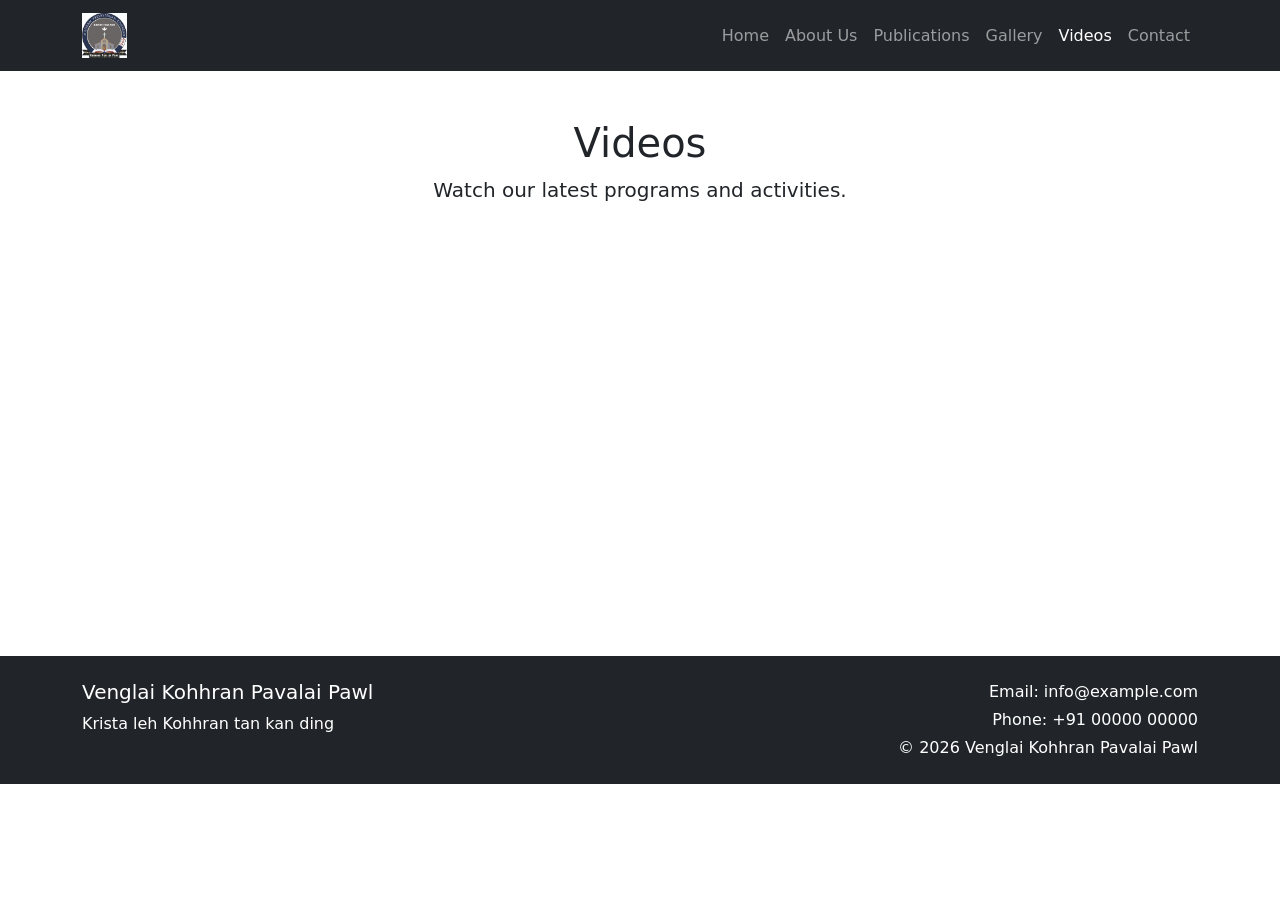
<file: videos.html>
<!DOCTYPE html>
<html lang="en">
<head>
<meta charset="UTF-8">
<meta name="viewport" content="width=device-width, initial-scale=1.0">
<title>Our Organization</title>
<link href="https://cdn.jsdelivr.net/npm/bootstrap@5.3.8/dist/css/
bootstrap.min.css" rel="stylesheet">
<link rel="stylesheet" href="css/style.css">
<link rel="manifest" href="manifest.json">
<meta name="theme-color" content="#0d6efd">
</head>
<body>
<nav class="navbar navbar-expand-lg bg-dark navbar-dark">
    <div class="container">

        <a class="navbar-brand d-flex align-items-center"
   href="index.html">

    <img src="images/banner.jpg"
         alt="Organization Logo"
         width="45"
         height="45"
         class="me-2">
		 </a>

        <button class="navbar-toggler" type="button"
                data-bs-toggle="collapse"
                data-bs-target="#mainNav">
            <span class="navbar-toggler-icon"></span>
        </button>

        <div class="collapse navbar-collapse" id="mainNav">
            <ul class="navbar-nav ms-auto">

                <li class="nav-item">
                    <a class="nav-link" href="index.html">Home</a>
                </li>

                <li class="nav-item">
                    <a class="nav-link" href="about.html">About Us</a>
                </li>

                <li class="nav-item">
                    <a class="nav-link" href="publications.html">Publications</a>
                </li>

                <li class="nav-item">
                    <a class="nav-link" href="gallery.html">Gallery</a>
                </li>

                <li class="nav-item">
                    <a class="nav-link active" href="videos.html">Videos</a>
                </li>

                <li class="nav-item">
                    <a class="nav-link" href="contact.html">Contact</a>
                </li>

            </ul>
        </div>
    </div>
</nav>
<section class="py-5">
<div class="container">
<div class="text-center mb-5">
<h1>Videos</h1>
<p class="lead">Watch our latest programs and activities.</p>
</div>
<div class="row g-4">
<div class="col-md-6">
<div class="ratio ratio-16x9">
<iframe
src="https://www.youtube.com/embed/VIDEO_ID_1"
title="Video 1"
allowfullscreen>
</iframe>
</div>
</div>
<div class="col-md-6">
<div class="ratio ratio-16x9">
<iframe
src="https://www.youtube.com/embed/VIDEO_ID_2"
title="Video 2"
allowfullscreen>
</iframe>
</div>
</div>
</div>
</div>
</section>

<footer class="bg-dark text-white py-4 mt-5">
    <div class="container">
        <div class="row">

            <div class="col-md-6">
                <h5>Venglai Kohhran Pavalai Pawl</h5>
                <p>
                    Krista leh Kohhran tan kan ding
                </p>
            </div>

            <div class="col-md-6 text-md-end">
                <p class="mb-1">Email: info@example.com</p>
                <p class="mb-1">Phone: +91 00000 00000</p>
                <p class="mb-0">&copy; 2026 Venglai Kohhran Pavalai Pawl</p>
            </div>

        </div>
    </div>
</footer>
<script>
if ('serviceWorker' in navigator) {
  navigator.serviceWorker.register('service-worker.js');
}
</script>
<script src="https://cdn.jsdelivr.net/npm/bootstrap@5.3.8/dist/js/
bootstrap.bundle.min.js"></script>
</body>
</html>
</file>
<file: css/style.css>
.hero-section{

  

    background-size:auto;

    background-position: center;

    background-repeat: no-repeat;

    height: 60vh;

    display: flex;
	justify-content:center;

    align-items: center;

}
</file>
